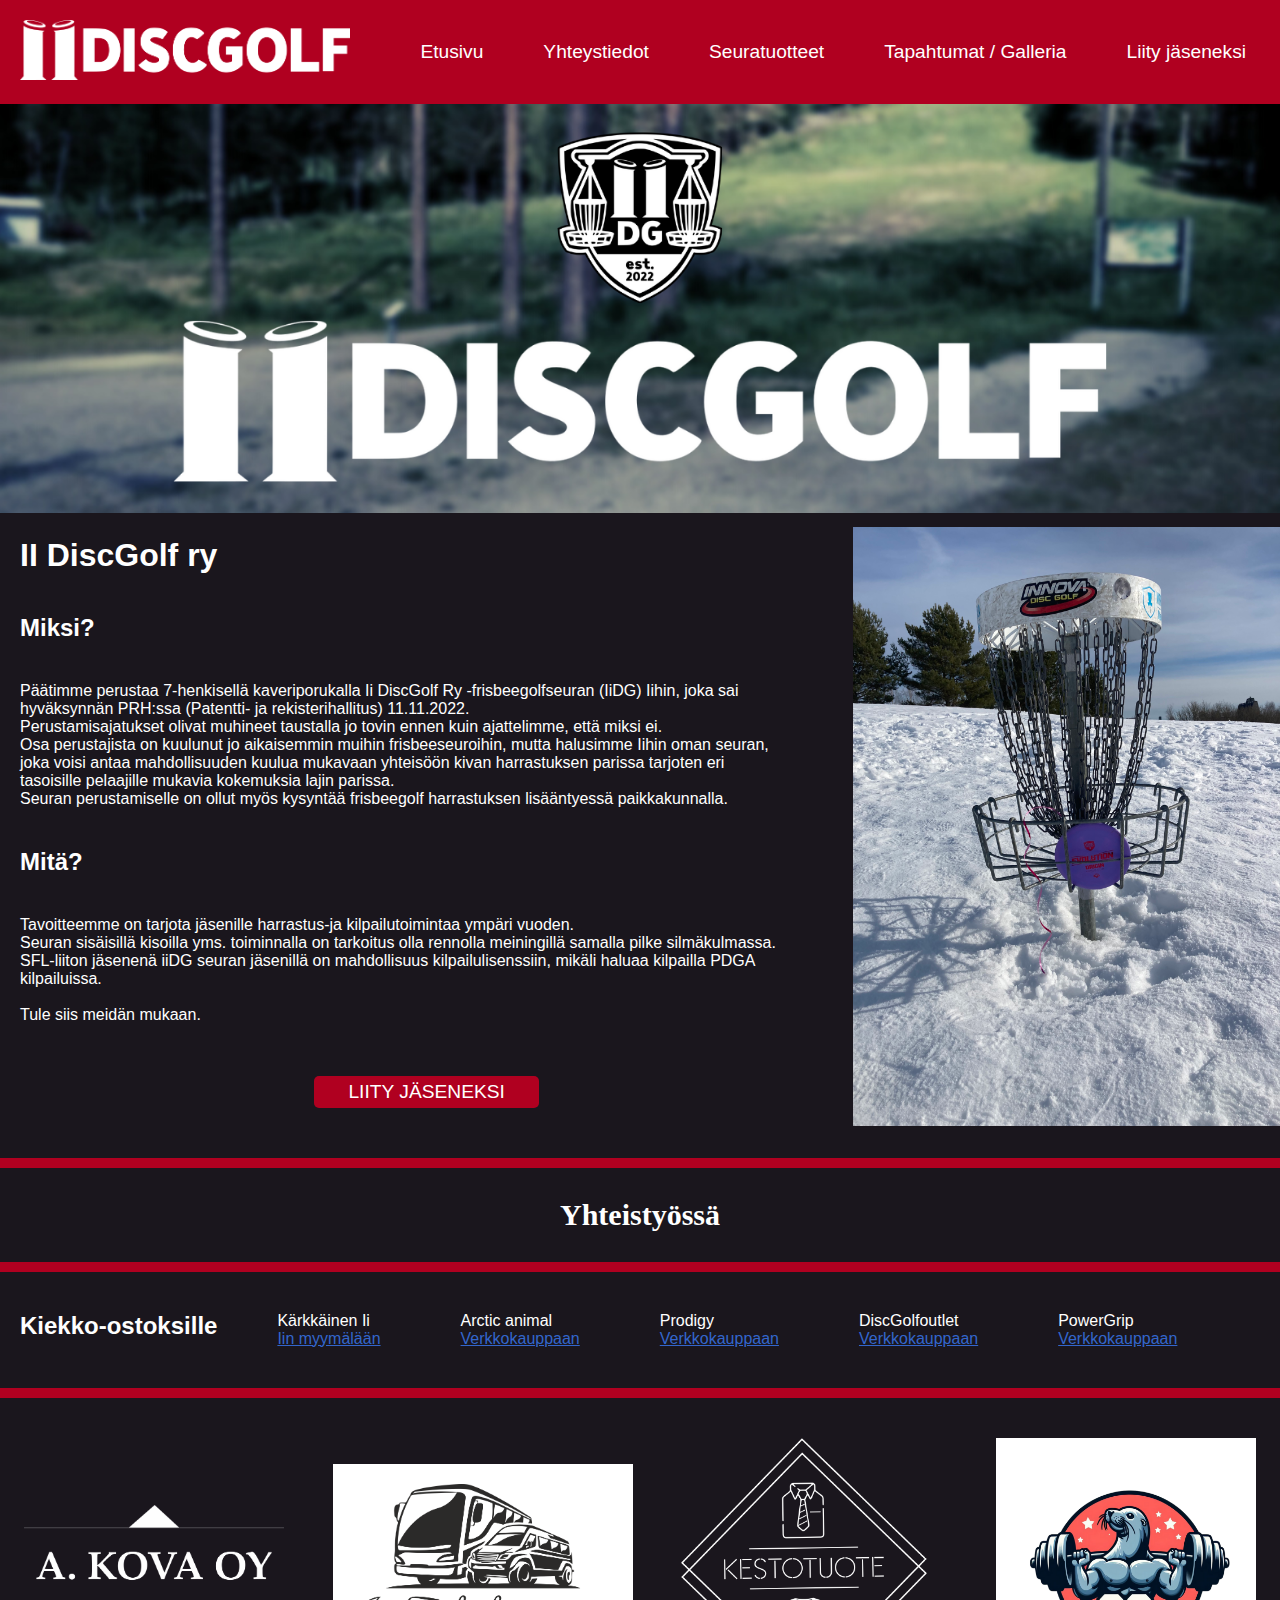
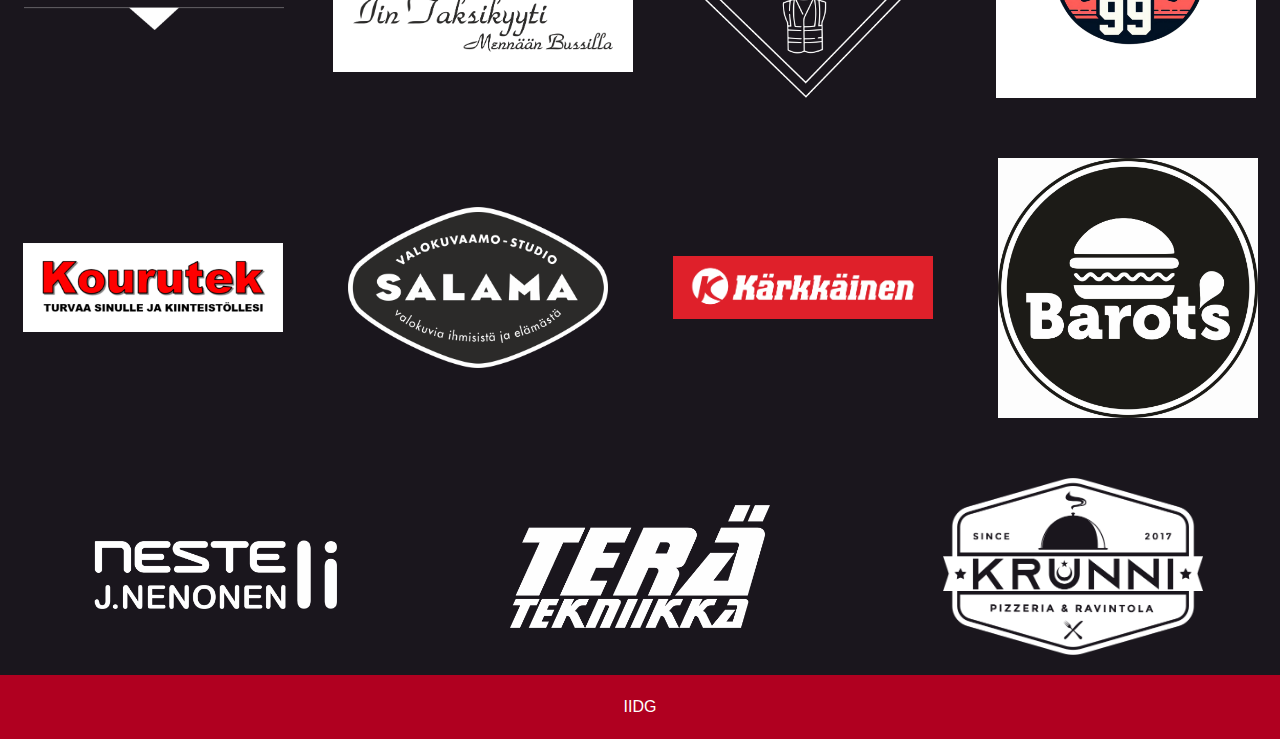
<file: index.html>
<!DOCTYPE HTML>
<html>

<head>
    <meta charset="utf-8">
    <meta http-equiv="X-UA-Compatible" content="IE=edge">
    <meta name="viewport" content="width=device-width, initial-scale=1.0">
    <link rel="stylesheet" href="styles/bodyStyles.css">
    <link rel="stylesheet" href="styles/mainPageStyles.css">
    <link rel="stylesheet" href="styles/navigationBarStyles.css">
    <link rel="stylesheet" href="styles/footerStyles.css">
    <title>IiDiscGolf</title>
    <link rel="icon" type="imgs/logos/II_DG_vaakuna_nega_taustalla.png" href="imgs/logos/II_DG_vaakuna_nega_taustalla.png" />
</head>

<body>
    <nav class="navigationbar">
        <!-- Logo -->
        <div class="logo">
          <img class = "logo_img" src="imgs/logos/II_discgolf_vaaka_white_taustaton.png" alt="logo" width="300" height="60">
        </div>

        <ul class="nav-links">
            <input type="checkbox" id="checkbox_toggle">
            <label for="checkbox_toggle" class="hamburger">&#9776;</label>
            <!-- Navigation menus -->
            <div class="&rdquo; navigation &rdquo;">
                <div>
                    <li><a href="index.html">Etusivu</a></li>
                </div>
                <div>
                    <li><a href="yhteystiedot.html">Yhteystiedot</a></li>
                </div>
                <div>
                    <li><a href="seuratuotteet.html">Seuratuotteet</a></li>
                </div>
                <div>
                    <li><a href="tapahtumat.html">Tapahtumat / Galleria</a></li>
                </div>
                <div>
                    <li><a href="liityJaseneksi.html">Liity jäseneksi</a></li>
                </div>
            </div>
        </ul>
    </nav>
    <div class="leftsidebar" style="background-image: url('imgs/chains.jpeg')">
    </div>
    <div class="rightsidebar" style="background-image: url('imgs/chains.jpeg')">
    </div>
    <div class = "banner">
       <img class="banner_img" src="imgs/logos/II_DG_facebook_kansikuva_1_rajattu.png">
    </div>
    
    <div class="main_page">
        
       <div class="main_text">
        <h1>II DiscGolf ry<br></h1>

        <h2>Miksi?</h2>

        <p>Päätimme perustaa 7-henkisellä kaveriporukalla Ii DiscGolf Ry -frisbeegolfseuran (IiDG) Iihin, joka sai hyväksynnän PRH:ssa (Patentti- ja rekisterihallitus)
            11.11.2022.<br>
            Perustamisajatukset olivat muhineet taustalla jo tovin ennen kuin ajattelimme, että miksi ei.<br>
            Osa perustajista on kuulunut jo aikaisemmin muihin frisbeeseuroihin, mutta halusimme Iihin oman seuran,<br>
            joka voisi antaa mahdollisuuden kuulua mukavaan yhteisöön kivan harrastuksen parissa tarjoten eri<br>
            tasoisille pelaajille mukavia kokemuksia lajin parissa.<br>
            Seuran perustamiselle on ollut myös kysyntää frisbeegolf harrastuksen lisääntyessä paikkakunnalla.
        </p>
        <h2>
            Mitä?
        </h2>
        <p>
            Tavoitteemme on tarjota jäsenille harrastus-ja kilpailutoimintaa ympäri vuoden.<br>
            Seuran sisäisillä kisoilla yms. toiminnalla on tarkoitus olla rennolla meiningillä samalla pilke
            silmäkulmassa.<br>
            SFL-liiton jäsenenä iiDG seuran jäsenillä on mahdollisuus kilpailulisenssiin, mikäli haluaa kilpailla PDGA kilpailuissa.<br><br>
            Tule siis meidän mukaan.
        </p>
        <div class ="join_button_div">
            <li><a href="liityJaseneksi.html">LIITY JÄSENEKSI</a></li>
        </div>
    </div>
    
        <div class="mainpageimg">
            <img class="mainpage_img" src="imgs/KoriTalvi.jpg">
        </div> 
       
    </div>
    <div class = "partners">
        <h4>
          Yhteistyössä
        </h4>
    </div>
    <div class = "partner_links">
        <h2>Kiekko-ostoksille</h2>
        <p> Kärkkäinen Ii <a href="https://lehti.karkkainen.com/tavaratalot/#:~:text=N%C3%A4yt%C3%A4%20muut%20yritykset-,Ii,-Nelostien%20varteen%20Iihin" target="_blank"> <br> Iin myymälään </a></p>
        <p> Arctic animal <a href="https://www.arcticanimal.fi/" target="_blank"> <br> Verkkokauppaan </a></p>
        <p> Prodigy <a href="https://prodigystore.eu/fi" target="_blank"> <br> Verkkokauppaan </a></p>
        <p> DiscGolfoutlet <a href="https://discgolfoutlet.fi/" target="_blank">  <br> Verkkokauppaan </a> </p>
        <p> PowerGrip <a href="https://powergrip.fi/" target="_blank"> <br> Verkkokauppaan </a></p>
    </div>
    <div class = "partner_photos">
        <img class = "partner_photo" src = "imgs/partners/kova_logo.png" alt="">
        <img class = "partner_photo" src = "imgs/partners/iin_taksikyyti_logo.png" alt="" style="background-color: #fff;">
        <img class = "partner_photo" src = "imgs/partners/kestotuote logo uusi.png" alt="">
        <img class = "partner_photo" src = "imgs/partners/sali99.png" alt="">
        <img class = "partner_photo" src = "imgs/partners/kourutek_logo.png" alt="">
        <img class = "partner_photo" src = "imgs/partners/salama_logo.png" alt="">
        <img class = "partner_photo" src = "imgs/partners/karkkainenlogo.png" alt="">
        <img class = "partner_photo" src = "imgs/partners/barots.jpg" alt="">
        <img class = "partner_photo" src = "imgs/partners/nenonen.png" alt="">
        <img class = "partner_photo" src = "imgs/partners/teratekniikka.png" alt="">
        <img class = "partner_photo" src = "imgs/partners/krunni logo.png" alt="">
    </div>
       
    <footer>
        <p>
            IIDG
        </p>
    </footer>
</body>

</html>
</file>
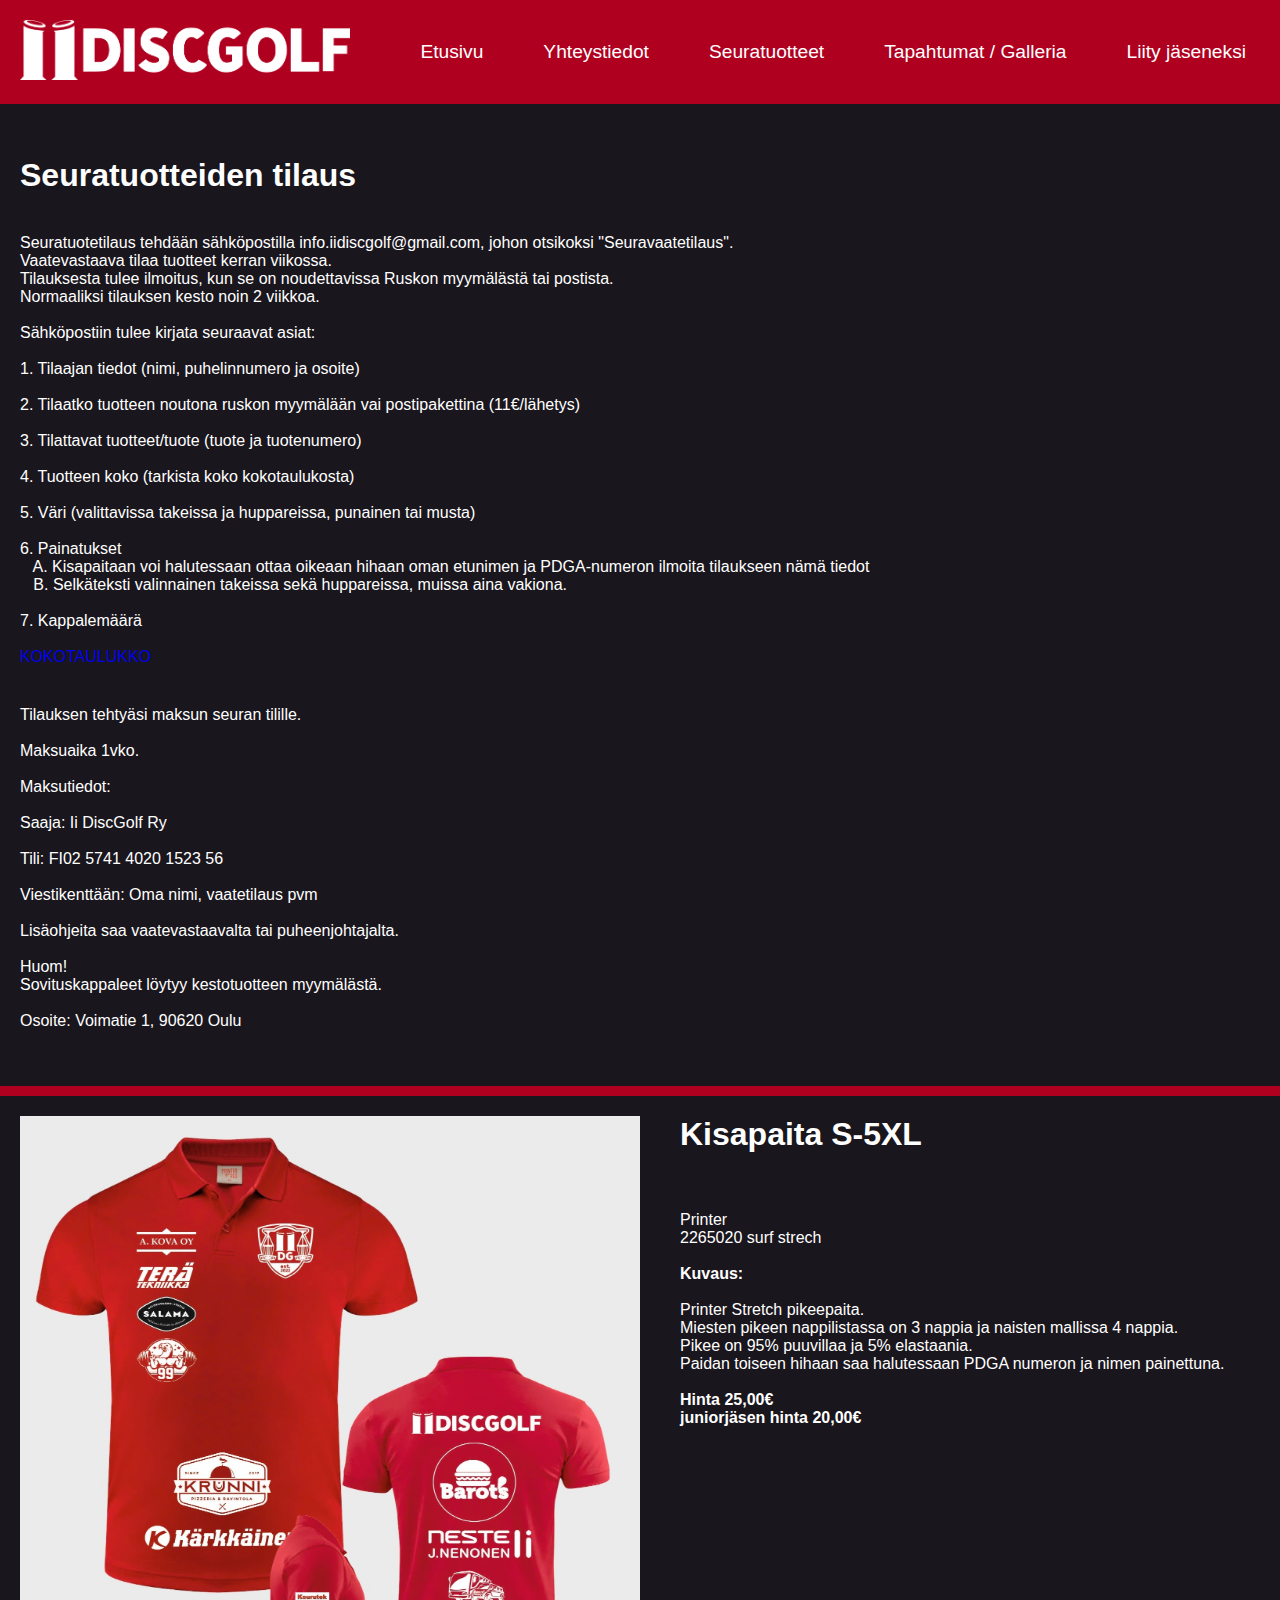
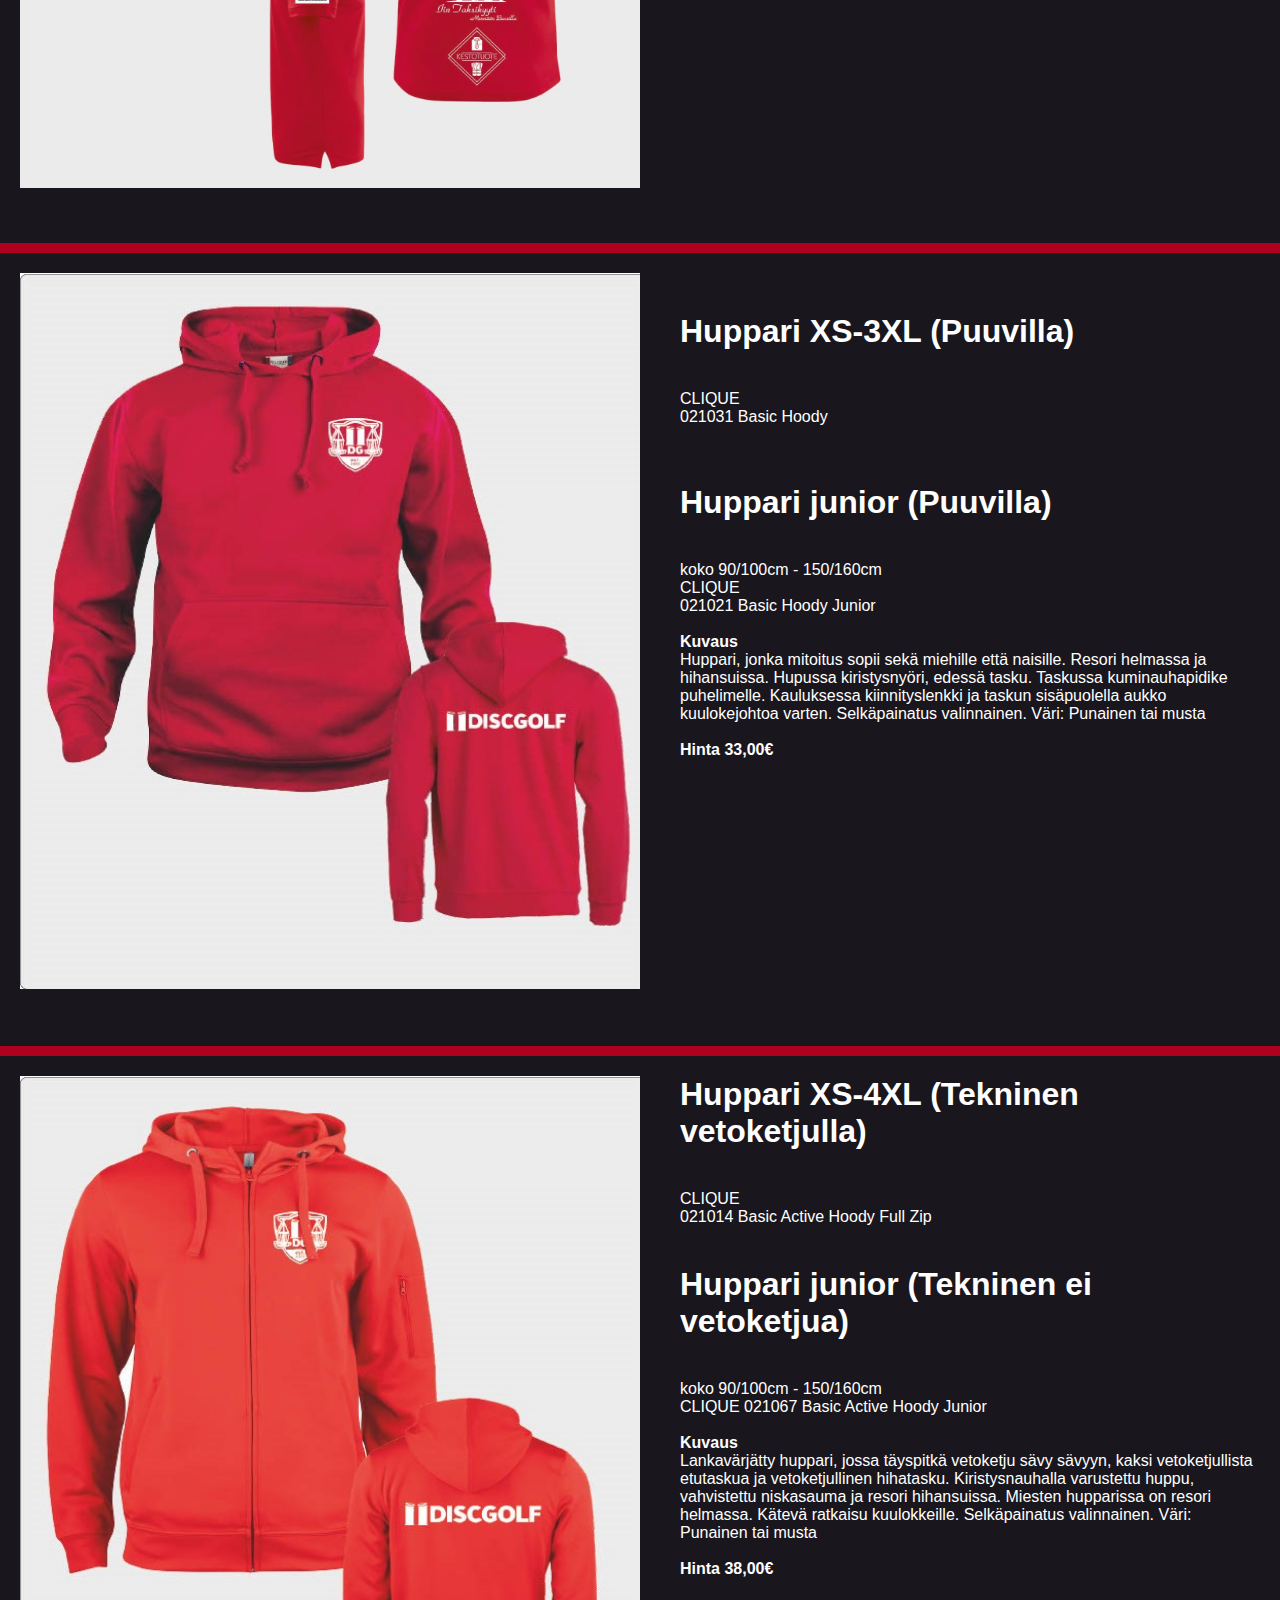
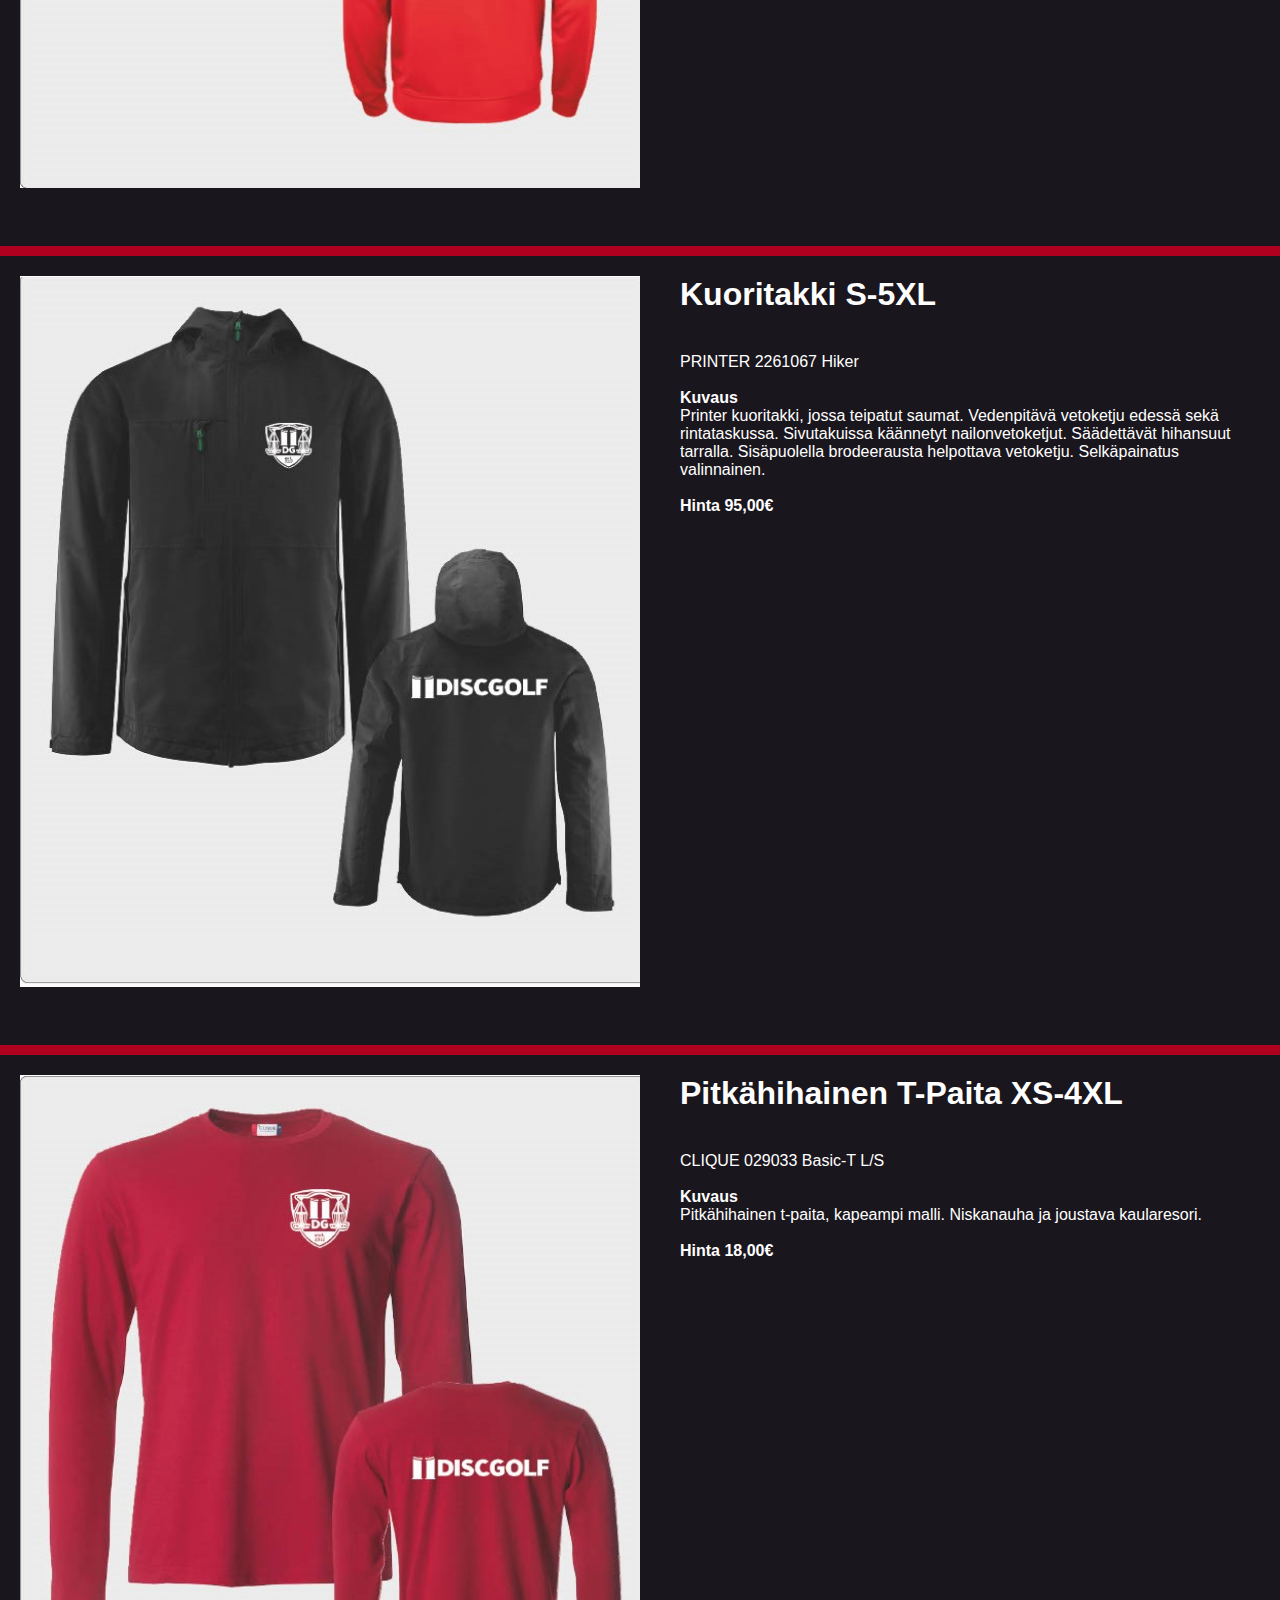
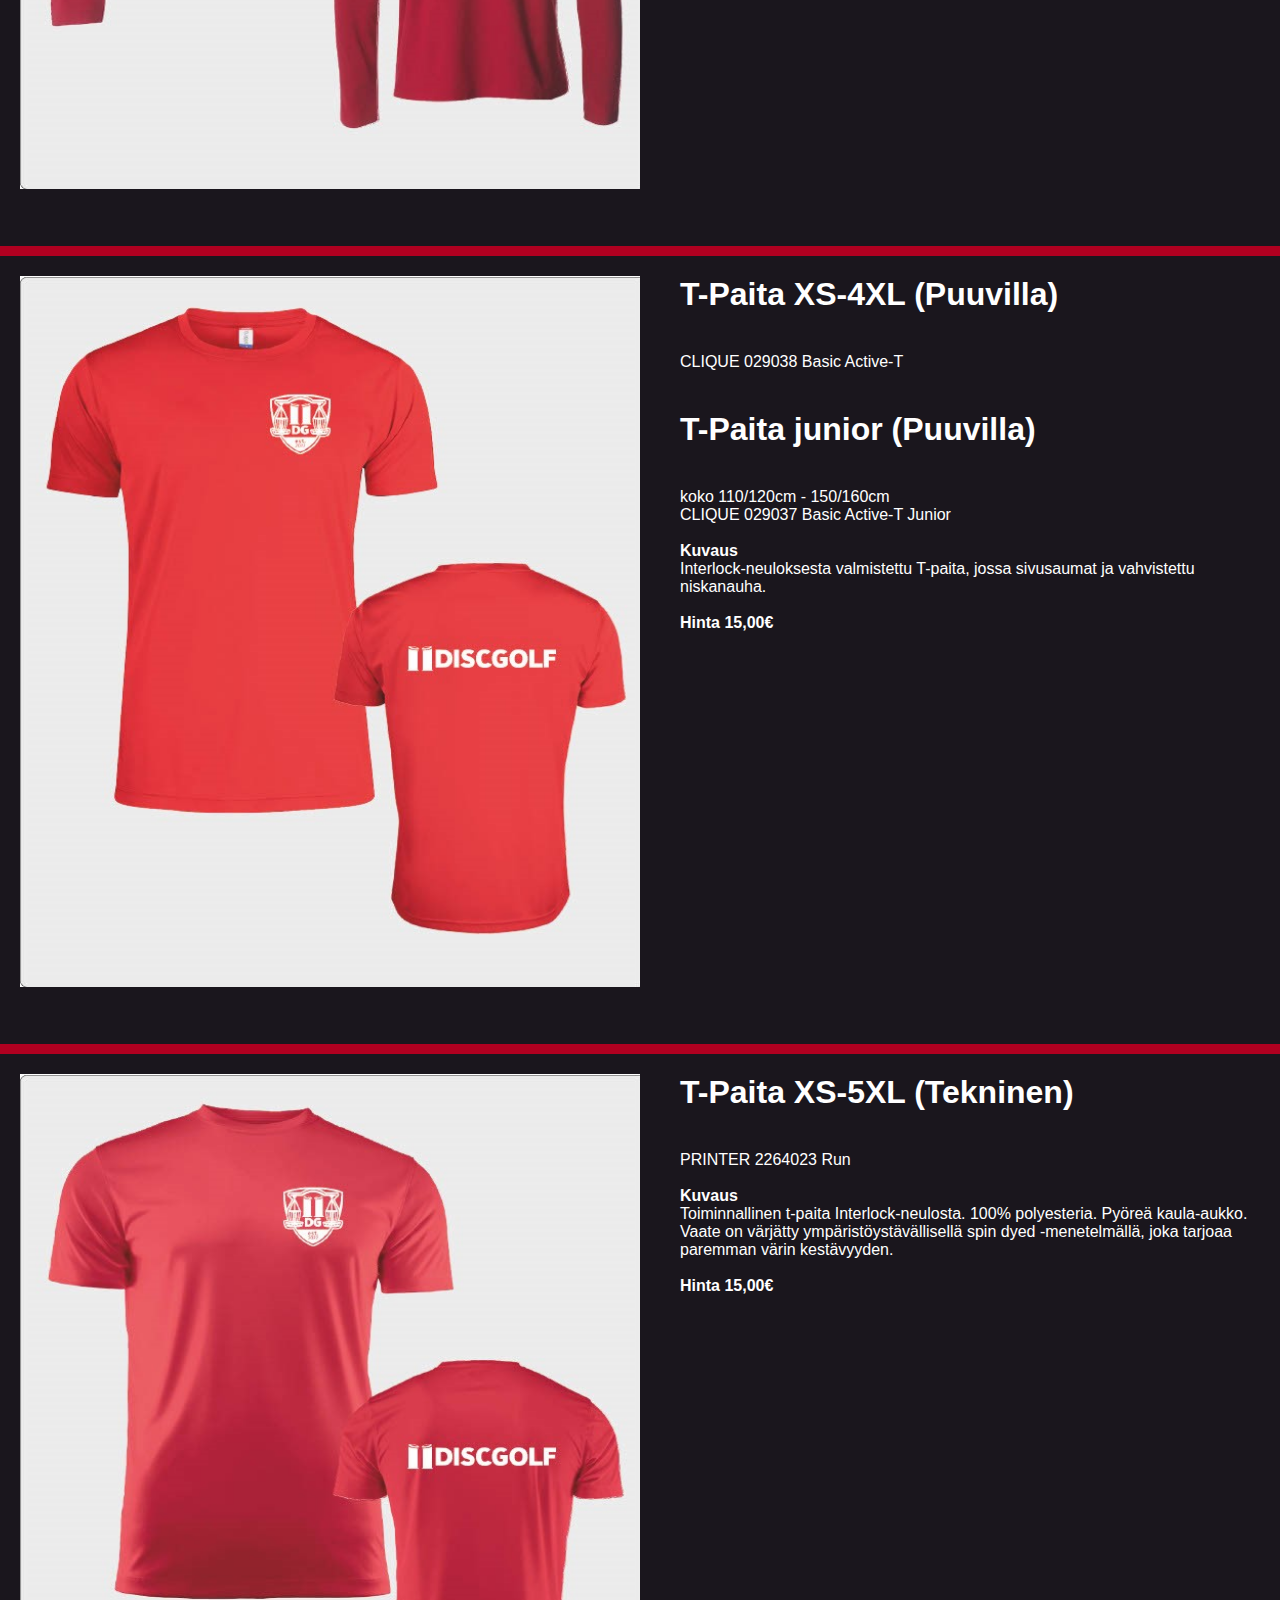
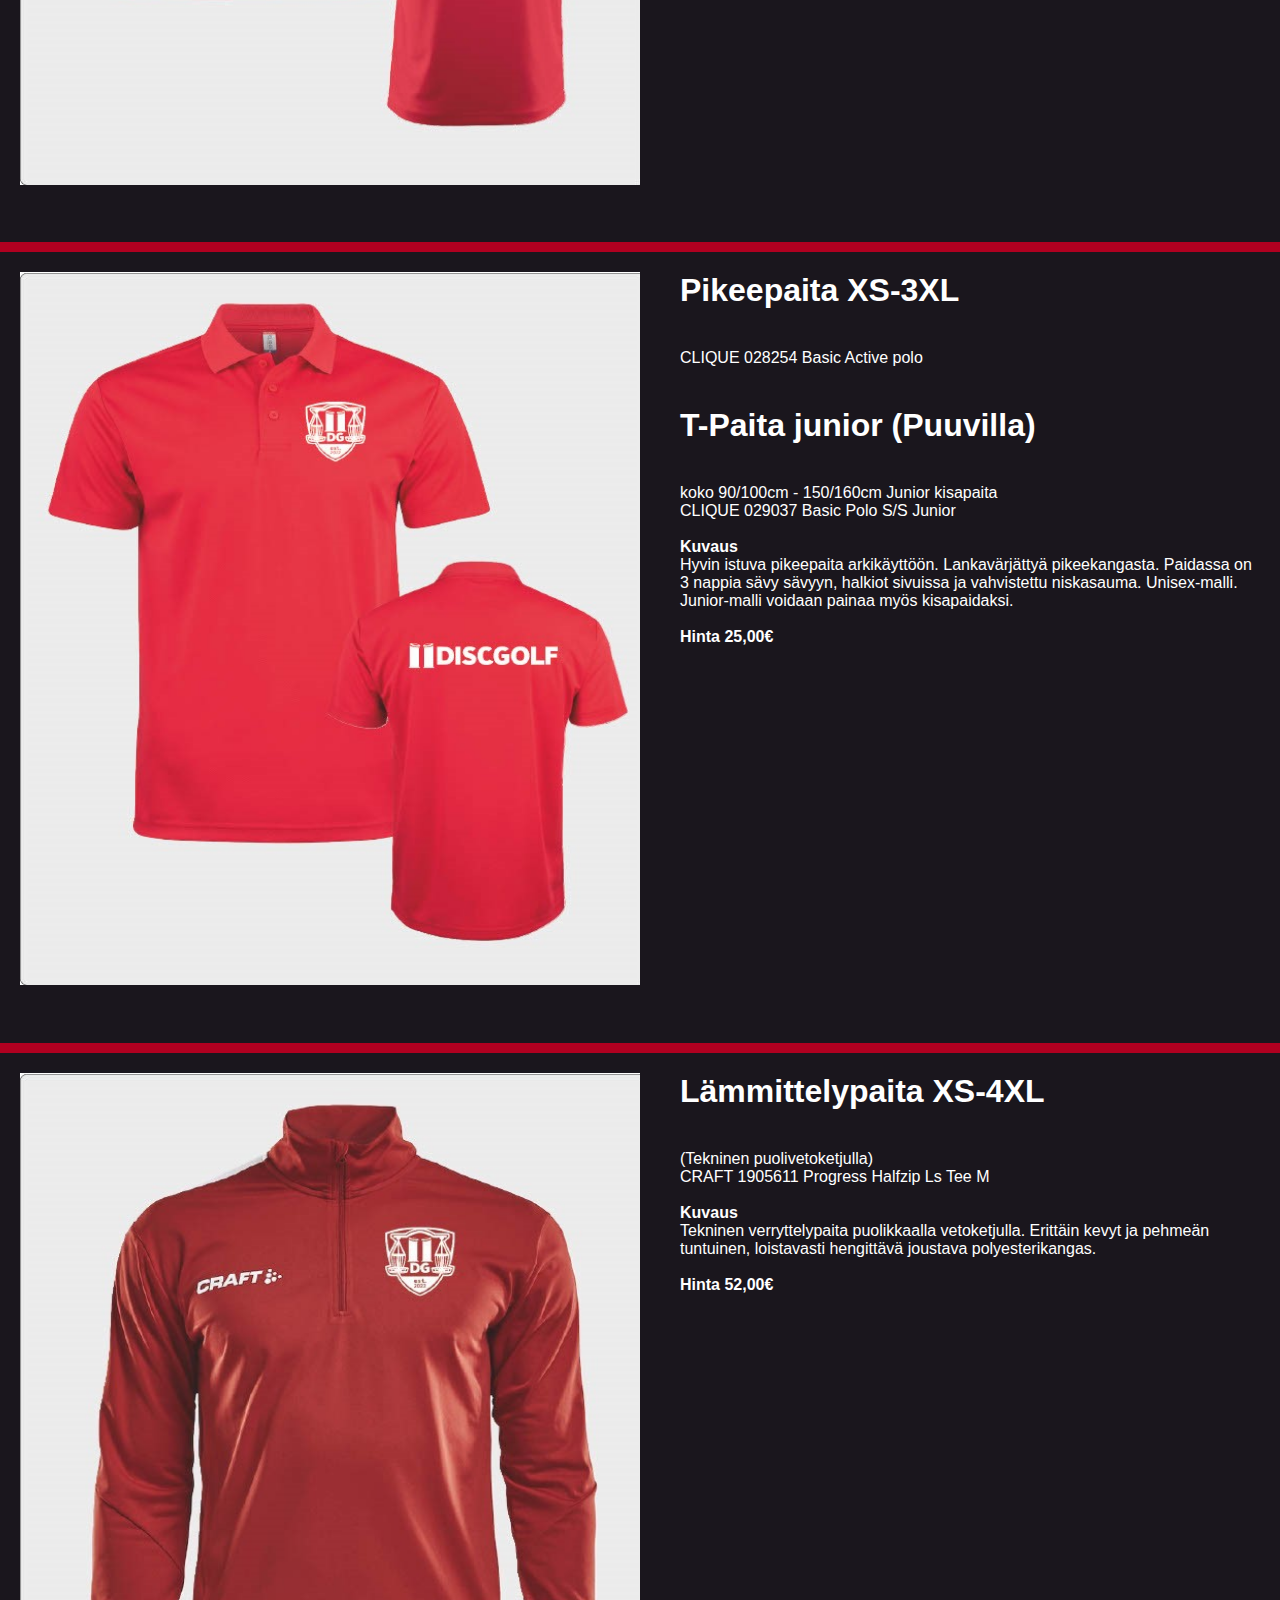
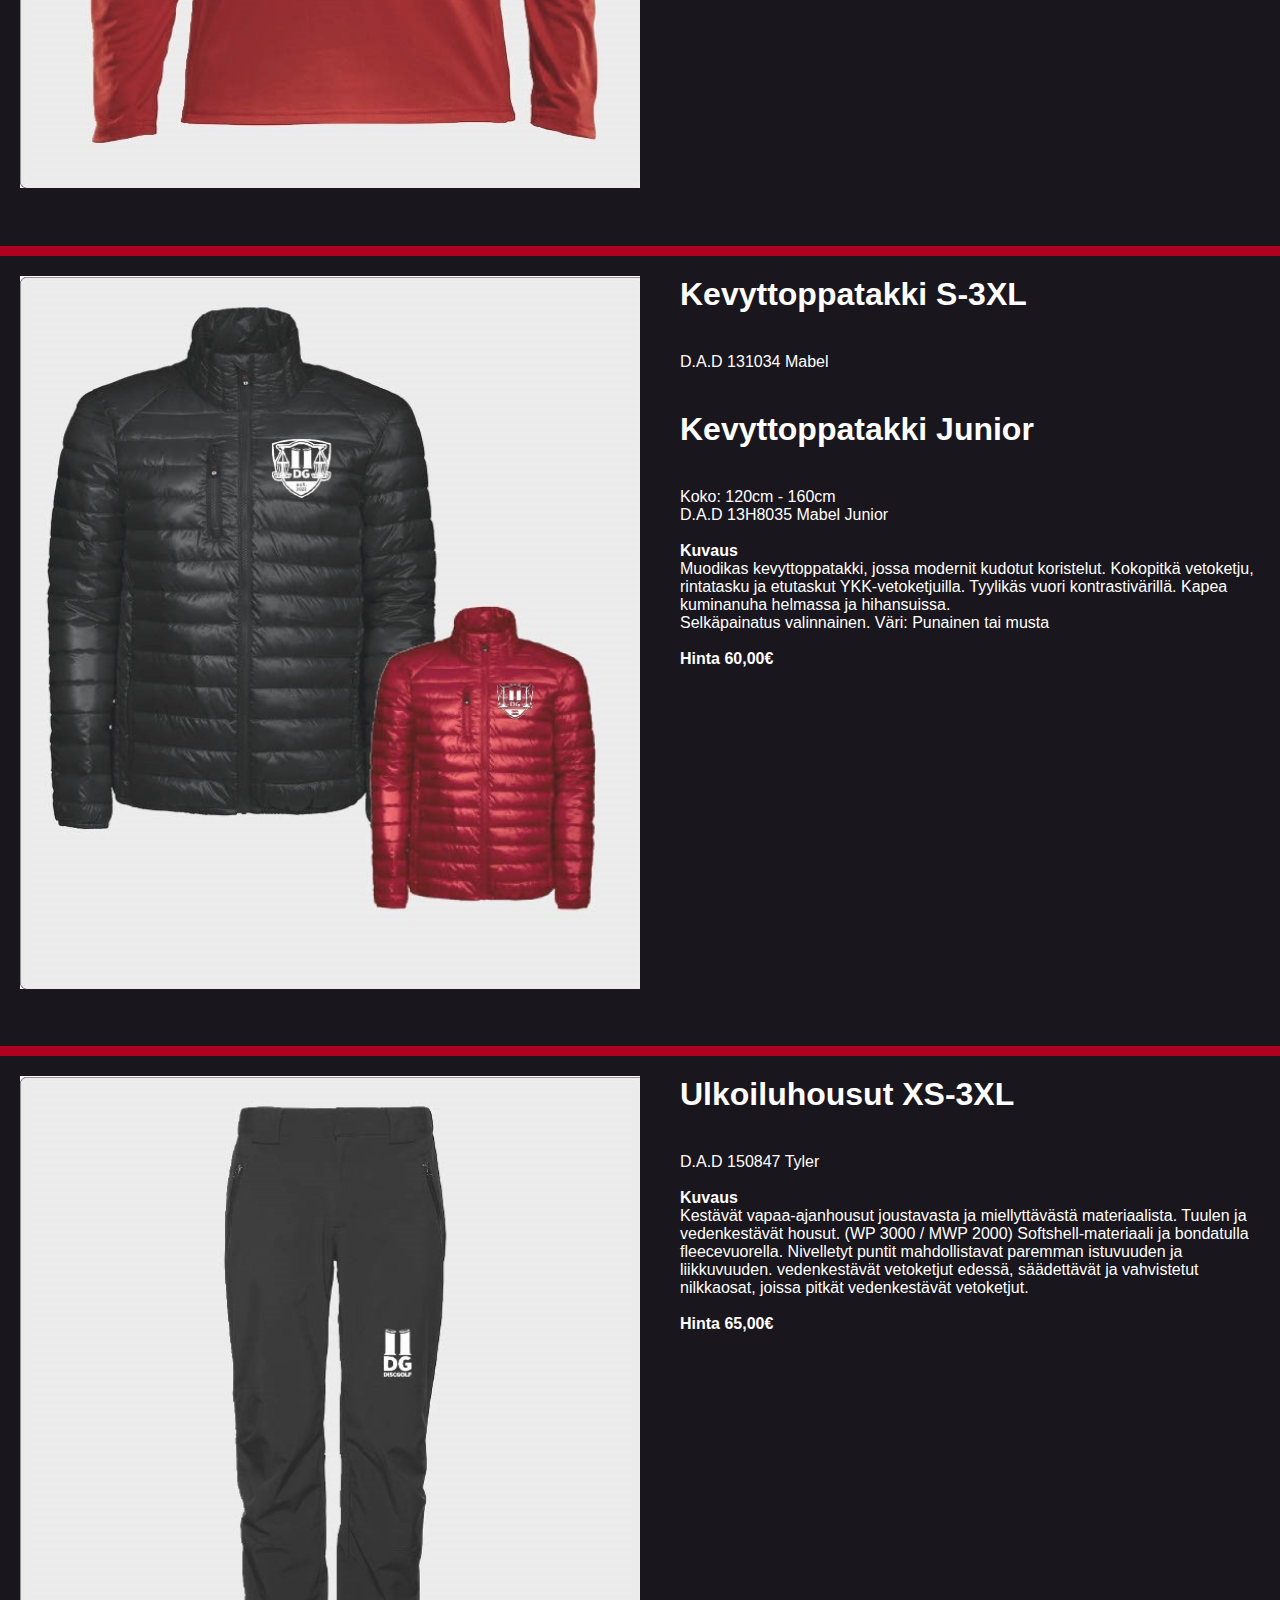
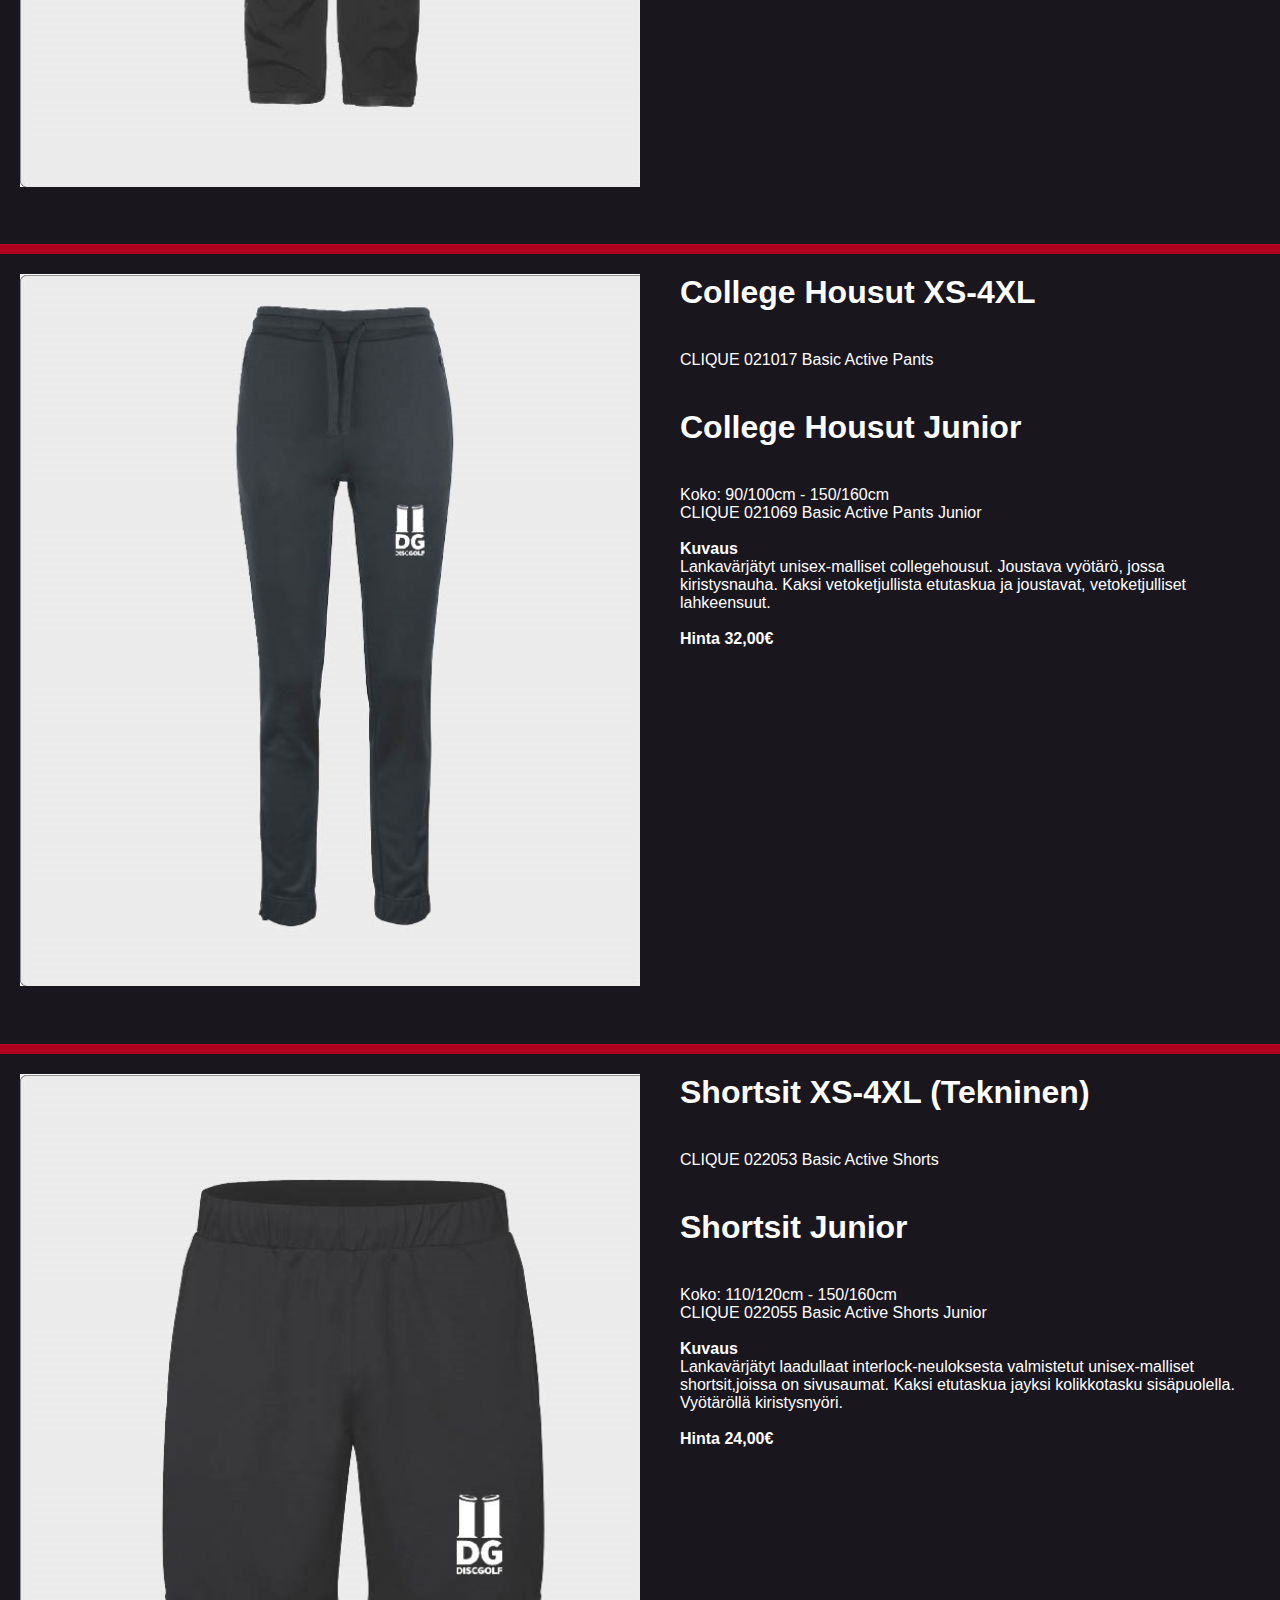
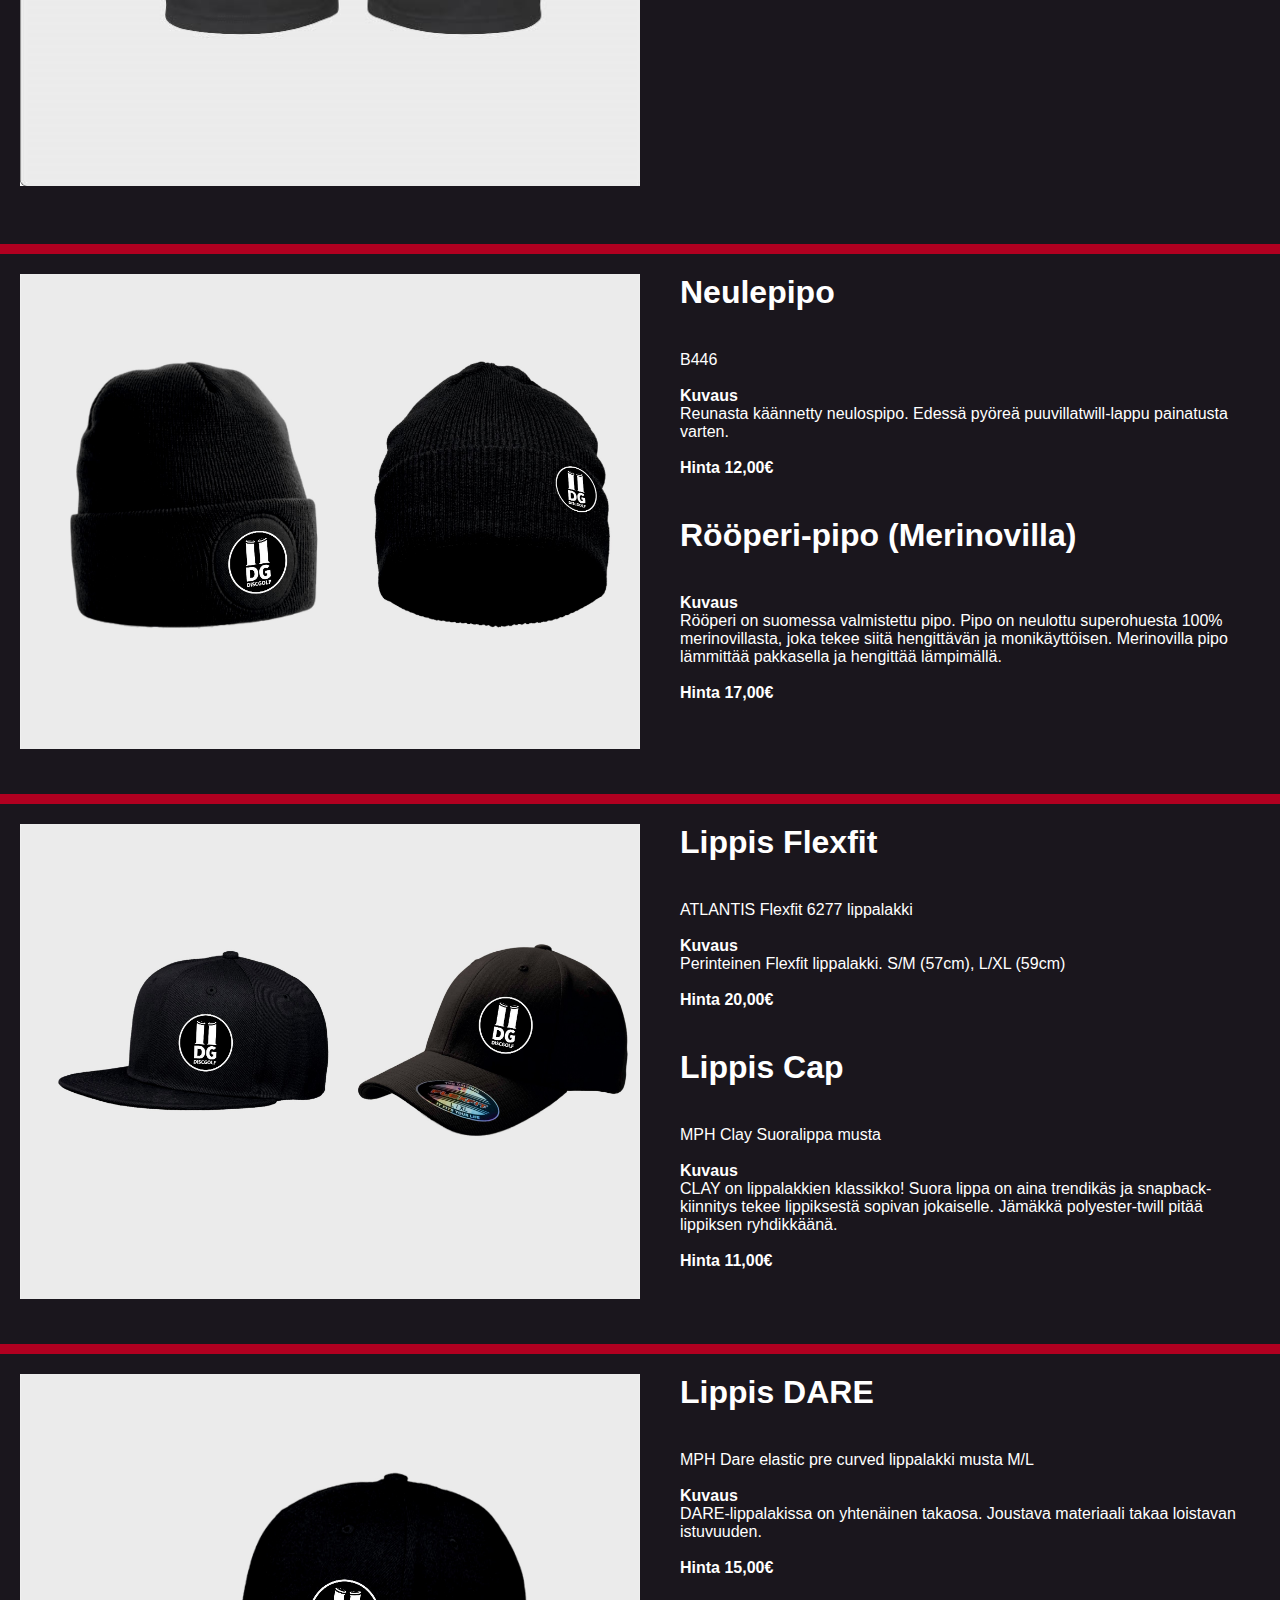
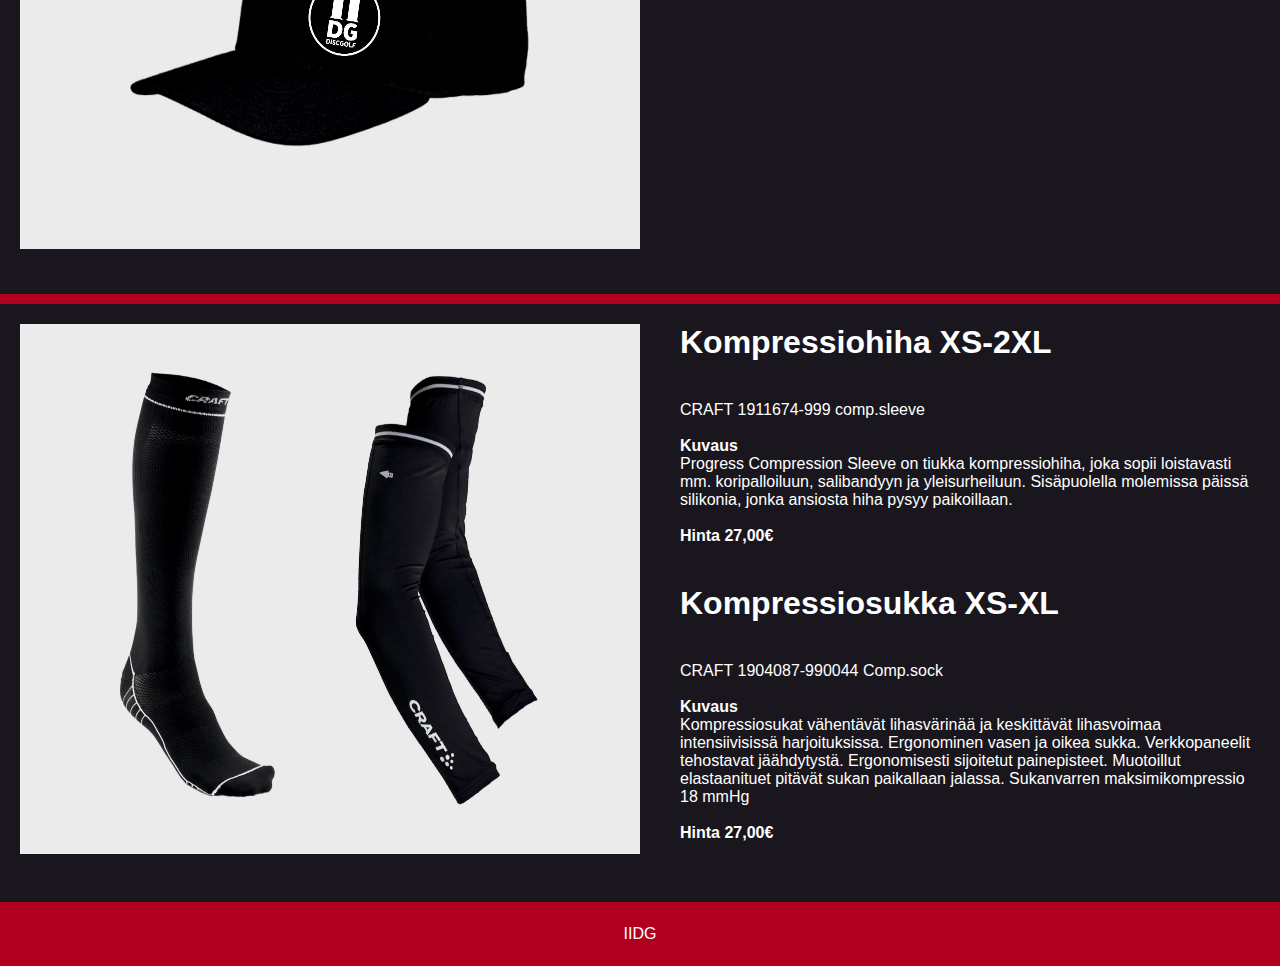
<file: seuratuotteet.html>
<!DOCTYPE HTML>
<html>

<head>
    <meta charset="utf-8">
    <meta http-equiv="X-UA-Compatible" content="IE=edge">
    <meta name="viewport" content="width=device-width, initial-scale=1.0">
    <link rel="stylesheet" href="styles/bodyStyles.css">
    <link rel="stylesheet" href="styles/mainPageStyles.css">
    <link rel="stylesheet" href="styles/navigationBarStyles.css">
    <link rel="stylesheet" href="styles/footerStyles.css">
    <link rel="stylesheet" href="styles/productPageStyles.css">
    <title>IiDiscGolf</title>
    <link rel="icon" type="imgs/logos/II_DG_vaakuna_nega_taustalla.png"
        href="imgs/logos/II_DG_vaakuna_nega_taustalla.png" />
</head>

<body>
    <nav class="navigationbar">
        <!-- Logo -->
        <div class="logo">
            <img class="logo_img" src="imgs/logos/II_discgolf_vaaka_white_taustaton.png" alt="logo" width="300"
                height="60">
        </div>

        <ul class="nav-links">
            <input type="checkbox" id="checkbox_toggle">
            <label for="checkbox_toggle" class="hamburger">&#9776;</label>
            <!-- Navigation menus -->
            <div class="&rdquo; navigation &rdquo;">
                <div>
                    <li><a href="index.html">Etusivu</a></li>
                </div>
                <div>
                    <li><a href="yhteystiedot.html">Yhteystiedot</a></li>
                </div>
                <div>
                    <li><a href="seuratuotteet.html">Seuratuotteet</a></li>
                </div>
                <div>
                    <li><a href="tapahtumat.html">Tapahtumat / Galleria</a></li>
                </div>
                <div>
                    <li><a href="liityJaseneksi.html">Liity jäseneksi</a></li>
                </div>
            </div>
        </ul>
    </nav>
    <div class="leftsidebar" style="background-image: url('imgs/chains.jpeg')">
    </div>
    <div class="rightsidebar" style="background-image: url('imgs/chains.jpeg')">
    </div>

    <div class="orderInfo">
        <h1><br>Seuratuotteiden tilaus<br></h1>
        <p>
            Seuratuotetilaus tehdään sähköpostilla info.iidiscgolf@gmail.com, johon otsikoksi "Seuravaatetilaus".<br>
            Vaatevastaava tilaa tuotteet kerran viikossa.<br>
            Tilauksesta tulee ilmoitus, kun se on noudettavissa Ruskon myymälästä tai postista.<br>
            Normaaliksi tilauksen kesto noin 2 viikkoa.<br><br>

            Sähköpostiin tulee kirjata seuraavat asiat:<br><br>
            1. Tilaajan tiedot (nimi, puhelinnumero ja osoite)<br><br>
            2. Tilaatko tuotteen noutona ruskon myymälään vai postipakettina (11€/lähetys)<br><br>
            3. Tilattavat tuotteet/tuote (tuote ja tuotenumero)<br><br>
            4. Tuotteen koko (tarkista koko kokotaulukosta)<br><br>
            5. Väri (valittavissa takeissa ja huppareissa, punainen tai musta)<br><br>
            6. Painatukset<br>
            &nbsp;&nbsp; A. Kisapaitaan voi halutessaan ottaa oikeaan hihaan oman etunimen ja PDGA-numeron ilmoita
            tilaukseen nämä tiedot<br>
            &nbsp;&nbsp; B. Selkäteksti valinnainen takeissa sekä huppareissa, muissa aina vakiona.<br><br>
            7. Kappalemäärä<br><br>

            <a href="kokotaulukko 2024.xlsx" target="_blank">KOKOTAULUKKO</a>
        </p>
        <p>
            Tilauksen tehtyäsi maksun seuran tilille.<br><br>
            Maksuaika 1vko.<br><br>
            Maksutiedot:<br><br>
            Saaja: Ii DiscGolf Ry<br><br>
            Tili: FI02 5741 4020 1523 56<br><br>
            Viestikenttään: Oma nimi, vaatetilaus pvm<br><br>
            Lisäohjeita saa vaatevastaavalta tai puheenjohtajalta.<br><br>
            Huom!<br>
            Sovituskappaleet löytyy kestotuotteen myymälästä.<br><br>
            Osoite: Voimatie 1, 90620 Oulu<br><br><br>
        </p>
    </div>
    <div class="products">
        <div class="product_photo_cont">
            <img class="product_photo" src="imgs/products/kisapaita.jpg" alt="">
        </div>
        <div class="productInfo">

            <h1>Kisapaita S-5XL</h1> <br>

            <p> Printer <br>
                2265020 surf strech <br><br>
                <b>Kuvaus:</b> <br><br>

                Printer Stretch pikeepaita.<br>
                Miesten pikeen nappilistassa on 3 nappia ja naisten mallissa 4 nappia.<br>
                Pikee on 95% puuvillaa ja 5% elastaania. <br>
                Paidan toiseen hihaan saa halutessaan PDGA numeron ja nimen painettuna. <br><br>

                <b>Hinta 25,00€</b> <br>
                <b>juniorjäsen hinta 20,00€</b> <br>
                <br>
            </p>

        </div>
        <div class="product_photo_cont">
            <img class="product_photo" src="imgs/products/tuotteet_vaaka1024_puuvillaHuppari.jpg" alt="">
        </div>
        <div class="productInfo">
            <p>
            <h1>Huppari XS-3XL (Puuvilla)</h1>
            <p>
                CLIQUE<br>
                021031 Basic Hoody<br><br></p>

            <h1>Huppari junior (Puuvilla)</h1>

            <p>koko 90/100cm - 150/160cm<br>
                CLIQUE<br>
                021021 Basic Hoody Junior<br><br>
                <b>Kuvaus</b><br>
                Huppari, jonka mitoitus sopii sekä miehille että naisille.
                Resori helmassa ja hihansuissa. Hupussa kiristysnyöri, edessä tasku.
                Taskussa kuminauhapidike puhelimelle.
                Kauluksessa kiinnityslenkki ja taskun sisäpuolella aukko kuulokejohtoa varten.
                Selkäpainatus valinnainen.
                Väri: Punainen tai musta<br><br>
                <b>Hinta 33,00€</b>
            </p>

            </p>
        </div>
        <div class="product_photo_cont">
            <img class="product_photo" src="imgs/products/tuotteet_vaaka1024_tekninenHuppari.jpg" alt="">
        </div>
        <div class="productInfo">

            <h1>Huppari XS-4XL (Tekninen vetoketjulla)</h1>
            <p>
                CLIQUE<br>
                021014 Basic Active Hoody Full Zip<br></p>
            <h1>Huppari junior (Tekninen ei vetoketjua)</h1>

            <p>koko 90/100cm - 150/160cm<br>
                CLIQUE
                021067 Basic Active Hoody Junior<br><br>
                <b>Kuvaus</b><br>
                Lankavärjätty huppari, jossa täyspitkä vetoketju sävy sävyyn, kaksi vetoketjullista etutaskua ja
                vetoketjullinen hihatasku. Kiristysnauhalla varustettu huppu, vahvistettu niskasauma ja resori
                hihansuissa. Miesten hupparissa on resori helmassa. Kätevä ratkaisu kuulokkeille.
                Selkäpainatus valinnainen. Väri: Punainen tai musta<br><br>
                <b>Hinta 38,00€</b><br><br>
            </p>
        </div>
         <!-- Navigation menus
        <div class="product_photo_cont">
            <img class="product_photo" src="imgs/products/tuotteet_vaaka1024_softshellTakki.jpg" alt="">
        </div>
        <div class="productInfo">

            <h1>Softshell Takki XS-4XL</h1>
            <p>CLIQUE
                020910 Basic Softshell Jasket <br>
            <h1>Softshell Takki junior </h1>
            <p>koko 110cm - 150cm <br>
                CLIQUE
                0401910 Basic Softshell Jacket Jr <br> <br>
                <b>Kuvaus</b> <br>
                Suosittu joustava softshell -takki
                jossa runsaasti taskuja.
                Joustavat resorit vyötäröllä ja hihoissa.
                Selkäpainatus valinnainen. Väri: Punainen tai musta<br><br>
                <b>Hinta 55,00€</b>
            </p>
        </div>-->
        <div class="product_photo_cont">
            <img class="product_photo" src="imgs/products/tuotteet_vaaka1024_kuoriTakki.jpg" alt="">
        </div>
        <div class="productInfo">

            <h1>Kuoritakki S-5XL</h1>
            <p>PRINTER 2261067 Hiker <br><br>
                <b>Kuvaus</b> <br>
                Printer kuoritakki, jossa teipatut saumat. Vedenpitävä vetoketju edessä sekä rintataskussa.
                Sivutakuissa käännetyt nailonvetoketjut. Säädettävät hihansuut tarralla.
                Sisäpuolella brodeerausta helpottava
                vetoketju.
                Selkäpainatus valinnainen. <br><br>

                <b>Hinta 95,00€</b>

            </p>
        </div>
        <div class="product_photo_cont">
            <img class="product_photo" src="imgs/products/tuotteet_vaaka1024_pitkähihainenTpaita.jpg" alt="">
        </div>
        <div class="productInfo">

            <h1>Pitkähihainen T-Paita XS-4XL </h1>
            <p>
                CLIQUE
                029033 Basic-T L/S <br><br>
                <b>Kuvaus</b><br>
                Pitkähihainen t-paita, kapeampi malli. Niskanauha ja joustava kaularesori. <br><br>
                <b>Hinta 18,00€</b><br><br>
            </p>
        </div>
        <div class="product_photo_cont">
            <img class="product_photo" src="imgs/products/tuotteet_vaaka1024_Tpaita.jpg" alt="">
        </div>
        <div class="productInfo">

            <h1>T-Paita XS-4XL (Puuvilla) </h1>
            <p>
                CLIQUE
                029038 Basic Active-T <br></p>
            <h1>T-Paita junior (Puuvilla) </h1>
            <p>
                koko 110/120cm - 150/160cm <br>
                CLIQUE
                029037 Basic Active-T Junior<br><br>
                <b>Kuvaus</b><br>
                Interlock-neuloksesta valmistettu T-paita, jossa sivusaumat ja vahvistettu niskanauha.
                <br><br>
                <b>Hinta 15,00€</b>
            </p>
        </div>
        <div class="product_photo_cont">
            <img class="product_photo" src="imgs/products/tuotteet_vaaka1024_tekninenTpaita.jpg" alt="">
        </div>
        <div class="productInfo">

            <h1>T-Paita XS-5XL (Tekninen) </h1>
            <p>
                PRINTER 2264023 Run <br><br>
                <b>Kuvaus</b> <br>
                Toiminnallinen t-paita Interlock-neulosta. 100% polyesteria. Pyöreä kaula-aukko. Vaate on värjätty
                ympäristöystävällisellä spin dyed -menetelmällä, joka tarjoaa paremman värin kestävyyden.
                <br><br><b>Hinta 15,00€</b>
            </p>
        </div>
        <div class="product_photo_cont">
            <img class="product_photo" src="imgs/products/tuotteet_vaaka1024_pikeepaita.jpg" alt="">
        </div>
        <div class="productInfo">
            <h1>Pikeepaita XS-3XL</h1>
            <p>
                CLIQUE
                028254 Basic Active polo <br></p>
            <h1>T-Paita junior (Puuvilla)</h1>
            <p>
                koko 90/100cm - 150/160cm Junior kisapaita <br>
                CLIQUE
                029037 Basic Polo S/S Junior<br><br>
                <b>Kuvaus</b><br>
                Hyvin istuva pikeepaita arkikäyttöön. Lankavärjättyä pikeekangasta.
                Paidassa on 3 nappia sävy sävyyn, halkiot sivuissa ja vahvistettu niskasauma. Unisex-malli.
                Junior-malli voidaan painaa myös kisapaidaksi.
                <br><br><b>Hinta 25,00€</b>
            </p>
        </div>
        <div class="product_photo_cont">
            <img class="product_photo" src="imgs/products/tuotteet_vaaka1024_lämmittelyPaitas.jpg" alt="">
        </div>
        <div class="productInfo">
            <h1>Lämmittelypaita XS-4XL</h1>
            <p>
                (Tekninen puolivetoketjulla) <br>
                CRAFT
                1905611 Progress Halfzip Ls Tee M<br><br>
                <b>Kuvaus</b> <br>
                Tekninen verryttelypaita puolikkaalla vetoketjulla. Erittäin kevyt ja pehmeän tuntuinen,
                loistavasti hengittävä joustava polyesterikangas.
                <br><br><b>Hinta 52,00€</b>
            </p>
        </div>
        <div class="product_photo_cont">
            <img class="product_photo" src="imgs/products/tuotteet_vaaka1024_kevytToppaTakki.jpg" alt="">
        </div>
        <div class="productInfo">
            <h1>Kevyttoppatakki S-3XL</h1>
            <p>
                D.A.D 131034 Mabel <br></p>
            <h1>Kevyttoppatakki Junior</h1>
            <p>
                Koko: 120cm - 160cm <br>
                D.A.D 13H8035 Mabel Junior <br><br>
                <b>Kuvaus</b><br>
                Muodikas kevyttoppatakki, jossa modernit kudotut koristelut. Kokopitkä vetoketju, rintatasku ja
                etutaskut YKK-vetoketjuilla. Tyylikäs vuori kontrastivärillä.
                Kapea kuminanuha helmassa ja hihansuissa. <br>
                Selkäpainatus valinnainen. Väri: Punainen tai musta
                <br><br><b>Hinta 60,00€</b>
            </p>
        </div>
        <div class="product_photo_cont">
            <img class="product_photo" src="imgs/products/tuotteet_vaaka1024_ulkoiluHousut.jpg" alt="">
        </div>
        <div class="productInfo">
            <h1>Ulkoiluhousut XS-3XL</h1>
            <p>
                D.A.D 150847 Tyler <br><br>
                <b>Kuvaus</b> <br>
                Kestävät vapaa-ajanhousut joustavasta ja miellyttävästä materiaalista.
                Tuulen ja vedenkestävät housut.
                (WP 3000 / MWP 2000) Softshell-materiaali ja bondatulla fleecevuorella. Nivelletyt puntit mahdollistavat
                paremman istuvuuden
                ja liikkuvuuden. vedenkestävät vetoketjut edessä, säädettävät ja vahvistetut nilkkaosat, joissa
                pitkät vedenkestävät vetoketjut.
                <br><br><b>Hinta 65,00€</b>
            </p>
        </div>
        <div class="product_photo_cont">
            <img class="product_photo" src="imgs/products/tuotteet_vaaka1024_collegeHousut.jpg" alt="">
        </div>
        <div class="productInfo">
            <h1>College Housut XS-4XL </h1>
            <p>
                CLIQUE
                021017 Basic Active Pants
                <br>
            </p>
            <h1>College Housut Junior </h1>
            <p>
                Koko: 90/100cm - 150/160cm <br>
                CLIQUE
                021069 Basic Active Pants Junior<br><br>
                <b>Kuvaus</b><br>
                Lankavärjätyt unisex-malliset collegehousut. Joustava vyötärö, jossa kiristysnauha.
                Kaksi vetoketjullista etutaskua ja joustavat, vetoketjulliset lahkeensuut.
                <br><br><b>Hinta 32,00€</b>
            </p>
        </div>
        <div class="product_photo_cont">
            <img class="product_photo" src="imgs/products/tuotteet_vaaka1024_shortsit.jpg" alt="">
        </div>
        <div class="productInfo">
            <h1>Shortsit XS-4XL (Tekninen)</h1>
            <p>
                CLIQUE
                022053 Basic Active Shorts<br>
            </p>
            <h1>Shortsit Junior </h1>
            <p>
                Koko: 110/120cm - 150/160cm<br>
                CLIQUE
                022055 Basic Active Shorts Junior <br><br>
                <b>Kuvaus</b><br>
                Lankavärjätyt laadullaat interlock-neuloksesta valmistetut unisex-malliset shortsit,joissa on
                sivusaumat.
                Kaksi etutaskua jayksi kolikkotasku sisäpuolella. Vyötäröllä kiristysnyöri.
                <br><br><b>Hinta 24,00€</b>
            </p>
        </div>
        <div class="product_photo_cont">
            <img class="product_photo" src="imgs/products/pipot.jpg" alt="">
        </div>
        <div class="productInfo">
            <h1>Neulepipo</h1>
            <p>
                B446<br><br>
                <b>Kuvaus</b> <br>
                Reunasta käännetty neulospipo. Edessä pyöreä puuvillatwill-lappu painatusta varten.
                <br><br><b>Hinta 12,00€</b>
            </p>
            <h1>Rööperi-pipo (Merinovilla)</h1>
            <p>
                <b>Kuvaus</b> <br>
                Rööperi on suomessa valmistettu pipo.
                Pipo on neulottu superohuesta
                100% merinovillasta, joka tekee siitä
                hengittävän ja monikäyttöisen.
                Merinovilla pipo lämmittää pakkasella ja
                hengittää lämpimällä.
                <br><br><b>Hinta 17,00€</b>
            </p>
        </div><!--
        <div class="product_photo_cont">
            <img class="product_photo" src="imgs/products/tuotteet_vaaka1024_lippisCap.jpg" alt="">
        </div>
        <div class="productInfo">
            <h1>Lippis Cap </h1>
            <p>
                MPH
                Clay Suoralippa musta
                <br><br>
                <b>Kuvaus</b> <br>
                CLAY on lippalakkien klassikko!
                Suora lippa on aina trendikäs ja snapback-kiinnitys tekee lippiksestä sopivan jokaiselle. Jämäkkä
                polyester-twill pitää lippiksen ryhdikkäänä.
                <br><br><b>Hinta 11,00€</b>
            </p>
        </div>-->
        <div class="product_photo_cont">
            <img class="product_photo" src="imgs/products/lippiksia.jpg" alt="">
        </div>
        <div class="productInfo">
            <h1>Lippis Flexfit</h1>
            <p>
                ATLANTIS
                Flexfit 6277 lippalakki <br><br>
                <b>Kuvaus</b> <br>
                Perinteinen Flexfit lippalakki.
                S/M (57cm), L/XL (59cm)
                <br><br><b>Hinta 20,00€</b>
            </p>
            <h1>Lippis Cap </h1>
            <p>
                MPH
                Clay Suoralippa musta
                <br><br>
                <b>Kuvaus</b> <br>
                CLAY on lippalakkien klassikko!
                Suora lippa on aina trendikäs ja snapback-kiinnitys tekee lippiksestä sopivan jokaiselle. Jämäkkä
                polyester-twill pitää lippiksen ryhdikkäänä.
                <br><br><b>Hinta 11,00€</b>
            </p>
        </div>

        <div class="product_photo_cont">
            <img class="product_photo" src="imgs/products/darelippis.jpg" alt="">
        </div>
        <div class="productInfo">
            <h1>Lippis DARE </h1>
            <p>
                MPH
                Dare elastic pre curved
                lippalakki musta M/L
                <br><br>
                <b>Kuvaus</b> <br>
                DARE-lippalakissa on yhtenäinen
                takaosa. Joustava materiaali takaa
                loistavan istuvuuden.
                <br><br><b>Hinta 15,00€</b>
            </p>
        </div>
        
        <div class="product_photo_cont">
            <img class="product_photo" src="imgs/products/kompressiot.jpg" alt="">
        </div>
        <div class="productInfo">
            <h1>Kompressiohiha XS-2XL</h1>
            <p>
                CRAFT
                1911674-999 comp.sleeve<br><br>
                <b>Kuvaus</b> <br>
                Progress Compression Sleeve on tiukka kompressiohiha, joka sopii loistavasti
                mm. koripalloiluun, salibandyyn ja yleisurheiluun. Sisäpuolella molemissa päissä silikonia,
                jonka ansiosta hiha pysyy paikoillaan.
                <br><br><b>Hinta 27,00€</b>

                <h1>Kompressiosukka XS-XL</h1>
                <p>
                    CRAFT
                    1904087-990044 Comp.sock<br><br>
                    <b>Kuvaus</b> <br>
                    Kompressiosukat vähentävät lihasvärinää
                    ja keskittävät lihasvoimaa intensiivisissä
                    harjoituksissa.
                    Ergonominen vasen ja oikea sukka.
                    Verkkopaneelit tehostavat jäähdytystä.
                    Ergonomisesti sijoitetut painepisteet.
                    Muotoillut elastaanituet pitävät sukan
                    paikallaan jalassa.
                    Sukanvarren maksimikompressio 18 mmHg
                    <br><br><b>Hinta 27,00€</b>
                </p>
            </p>
        </div>
        <!--
        <div class="product_photo_cont">
            <img class="product_photo" src="imgs/products/tuotteet_vaaka1024_kompressioSukka.jpg" alt="">
        </div>
        <div class="productInfo">
            <h1>Kompressiosukka XS-XL</h1>
            <p>
                CRAFT
                1904087-990044 Comp.sock<br><br>
                <b>Kuvaus</b> <br>
                Kompressiosukat vähentävät lihasvärinää
                ja keskittävät lihasvoimaa intensiivisissä
                harjoituksissa.
                Ergonominen vasen ja oikea sukka.
                Verkkopaneelit tehostavat jäähdytystä.
                Ergonomisesti sijoitetut painepisteet.
                Muotoillut elastaanituet pitävät sukan
                paikallaan jalassa.
                Sukanvarren maksimikompressio 18 mmHg
                <br><br><b>Hinta 27,00€</b>
            </p>
        </div>
        
        <div class="product_photo_cont">
            <img class="product_photo" src="imgs/products/tuotteet_vaaka1024_tuubihuivi.jpg" alt="">
        </div>
        
        <div class="productInfo">
            <h1>Tuubihuivi</h1>
            <p>
                MPH
                14002-01 musta tuubihuivi <br><br>
                <b>Kuvaus</b> <br>
                Musta tuubihuivi. One size kokoinen.
                <br><br><b>Hinta 5,00€</b>
            </p>
        </div>
        <div class="product_photo_cont">
            <img class="product_photo" src="imgs/products/tuotteet_vaaka1024_trikooPipot.jpg" alt="">
        </div>
        <div class="productInfo">
            <h1>Trikoopipot</h1>
            <p>
                PUIJO<br>
                101266 long musta <br><br>
                <b>Kuvaus</b><br>
                Päänmyötäinen long malli, pituus 28 cm Trikoopipo urheiluun ja ulkoiluun.
                <br><br>
                PUIJO<br>
                101266 medium musta<br><br>
                <b>Kuvaus</b><br>
                Päänmyötäinen medius malli, pituus 24 cm Trikoopipo urheiluun ja ulkoiluun.
                <br><br><b>Hinta 10,00€</b>
            </p>
        </div>
        <div class="product_photo_cont">
            <img class="product_photo" src="imgs/products/tuotteet_vaaka1024_microfleece.jpg" alt="">
        </div>
        <div class="productInfo">
            <h1>Microfleece S-3XL (Fleece puolivetoketjulla)</h1>
            <p>
                D.A.D
                139044 Melton Halfzip<br><br>
                <b>Kuvaus</b> <br>
                Miellyttävän tuntuinen, joustava mikrofleecepusero. Täydellinen välikerroksen vaate.
                Lyhyt YKK-vetoketju.
                <br><br><b>Hinta 52,00€</b>
            </p>
        </div>-->
    </div>
    <footer>
        <p>
            IIDG
        </p>
    </footer>
</body>

</html>
</file>
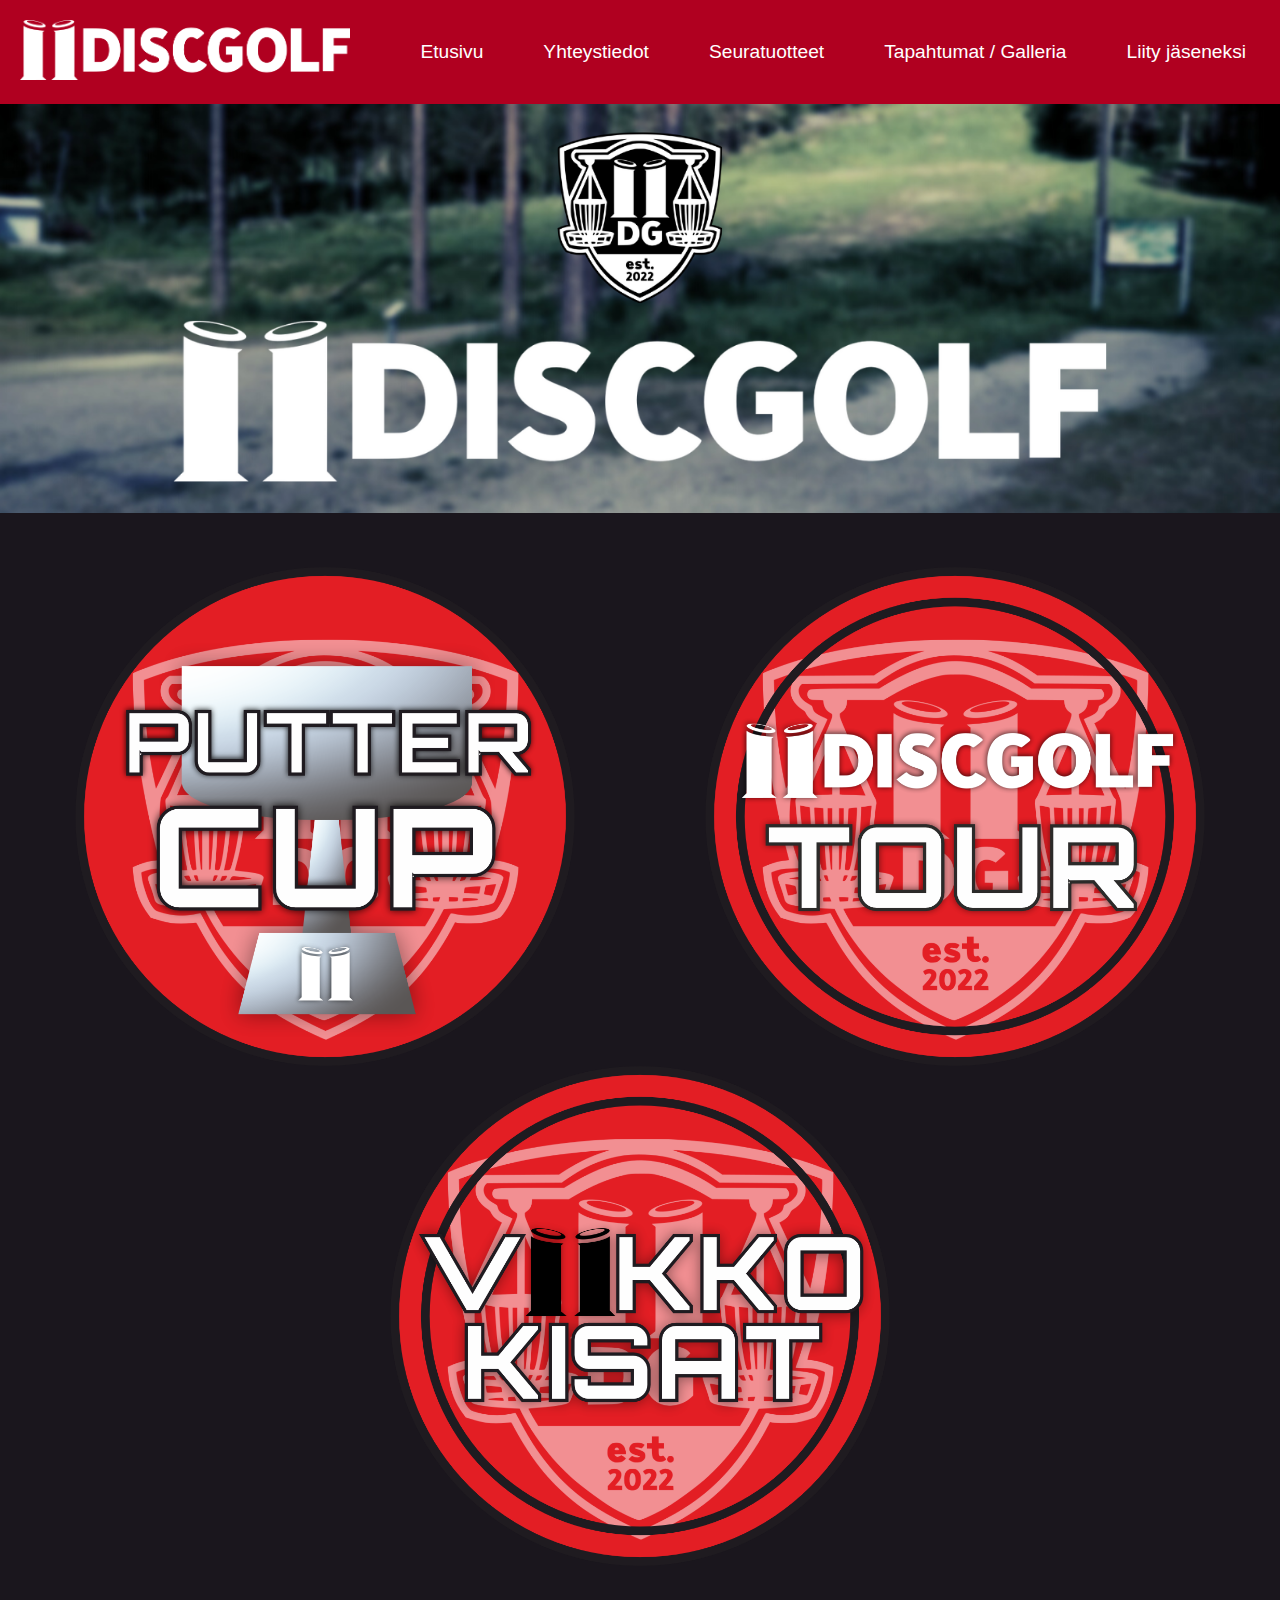
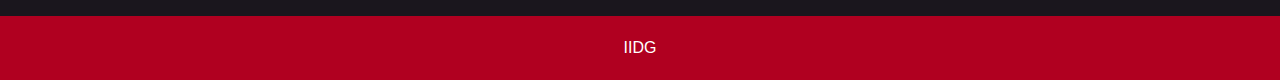
<file: tapahtumat.html>
<!DOCTYPE HTML>
<html>

<head>
    <meta charset="utf-8">
    <meta http-equiv="X-UA-Compatible" content="IE=edge">
    <meta name="viewport" content="width=device-width, initial-scale=1.0">
    <link rel="stylesheet" href="styles/bodyStyles.css">
    <link rel="stylesheet" href="styles/mainPageStyles.css">
    <link rel="stylesheet" href="styles/navigationBarStyles.css">
    <link rel="stylesheet" href="styles/footerStyles.css">
    <link rel="stylesheet" href="styles/eventPageStyles.css">
    <title>IiDiscGolf</title>
    <link rel="icon" type="imgs/logos/II_DG_vaakuna_nega_taustalla.png" href="imgs/logos/II_DG_vaakuna_nega_taustalla.png" />
</head>

<body>
    <nav class="navigationbar">
        <!-- Logo -->
        <div class="logo">
            <img class="logo_img" src="imgs/logos/II_discgolf_vaaka_white_taustaton.png" alt="logo" width="300"
                height="60">
        </div>

        <ul class="nav-links">
            <input type="checkbox" id="checkbox_toggle">
            <label for="checkbox_toggle" class="hamburger">&#9776;</label>
            <!-- Navigation menus -->
            <div class="&rdquo; navigation &rdquo;">
                <div>
                    <li><a href="index.html">Etusivu</a></li>
                </div>
                <div>
                    <li><a href="yhteystiedot.html">Yhteystiedot</a></li>
                </div>
                <div>
                    <li><a href="seuratuotteet.html">Seuratuotteet</a></li>
                </div>
                <div>
                    <li><a href="tapahtumat.html">Tapahtumat / Galleria</a></li>
                </div>
                <div>
                    <li><a href="liityJaseneksi.html">Liity jäseneksi</a></li>
                </div>
            </div>
        </ul>
    </nav>
    <div class="leftsidebar" style="background-image: url('imgs/chains.jpeg')">
    </div>
    <div class="rightsidebar" style="background-image: url('imgs/chains.jpeg')">
    </div>
    <div class="banner">
        <img class="banner_img" src="imgs/logos/II_DG_facebook_kansikuva_1_rajattu.png">
    </div>
    <div class="eventlogodiv">
        <img class="eventlogos" src="imgs/logos/puttercup merkki.png">
        <img class="eventlogos" src="imgs/logos/tour merkki.png">
        <img class="eventlogos" src="imgs/logos/viikkokisamerkki.png">
    </div>
</body>
<footer>
    <p>
        IIDG
    </p>
</footer>
</body>

</html>
</file>
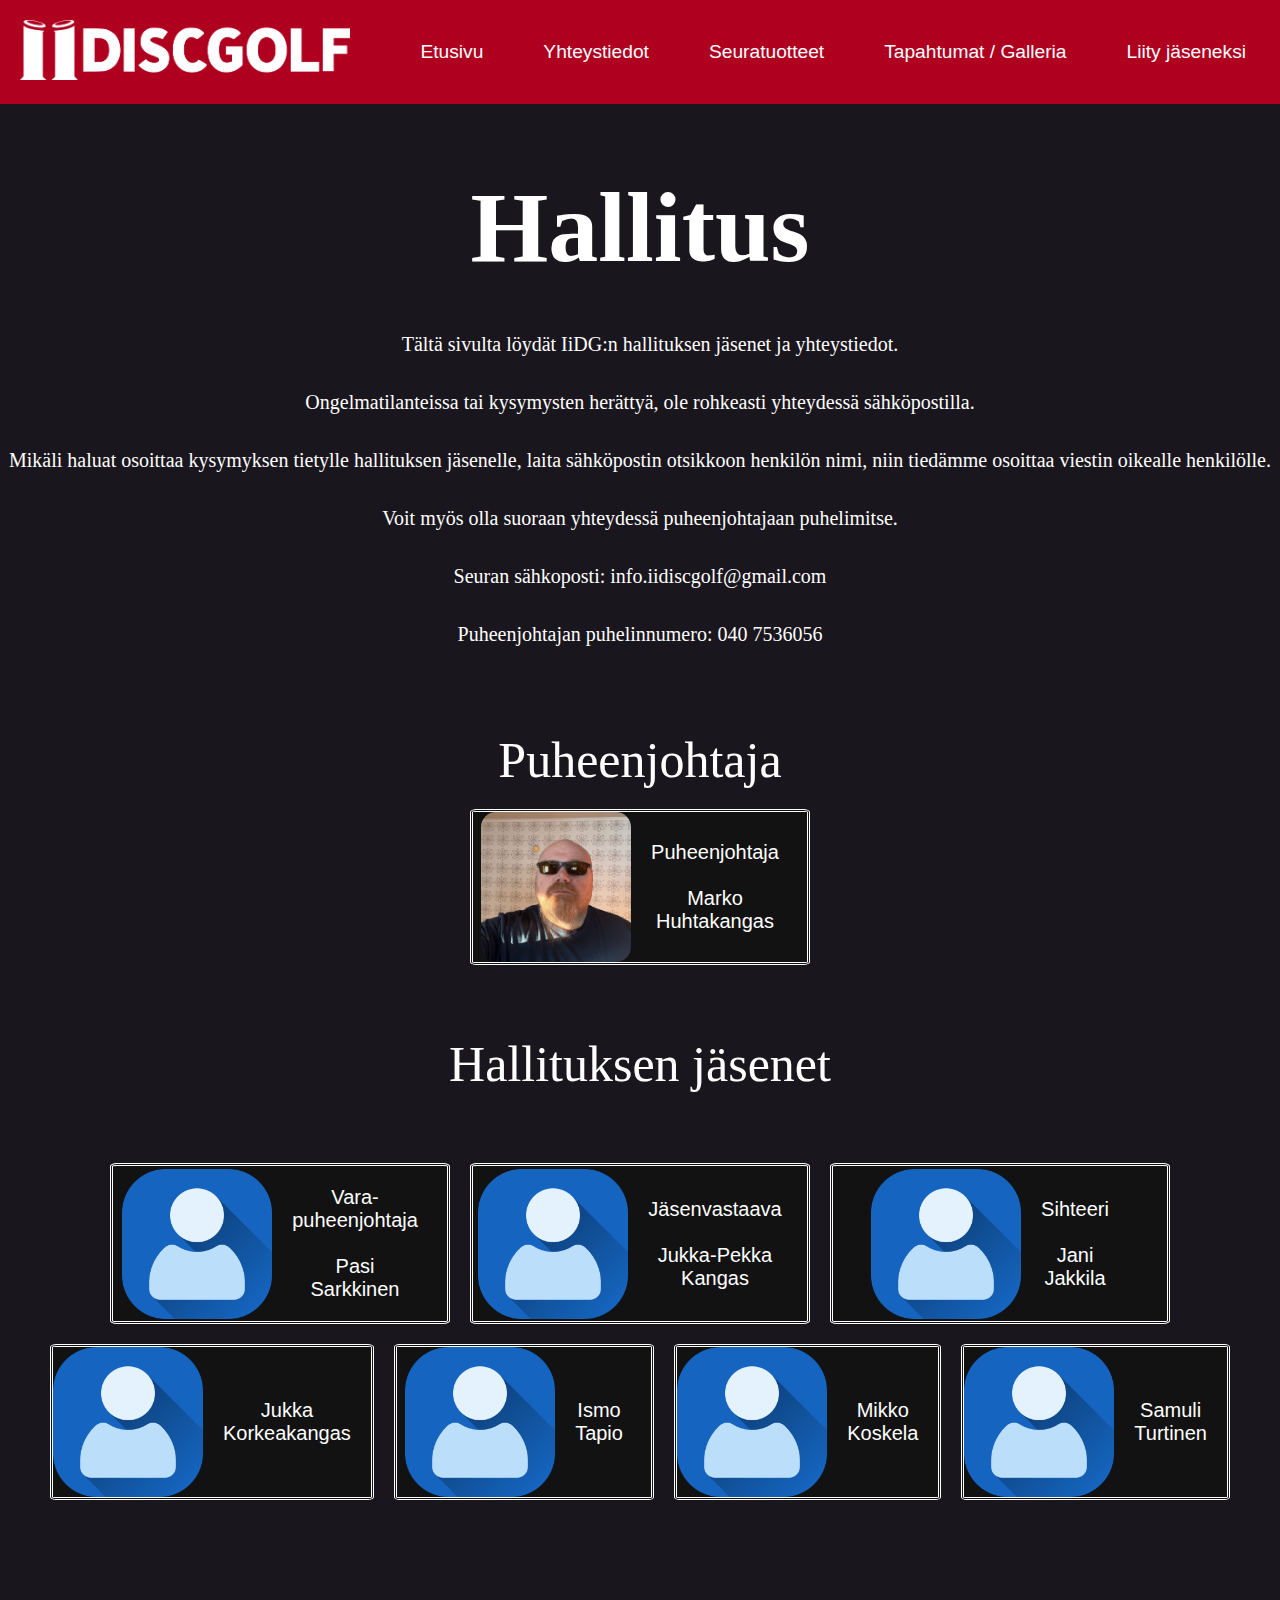
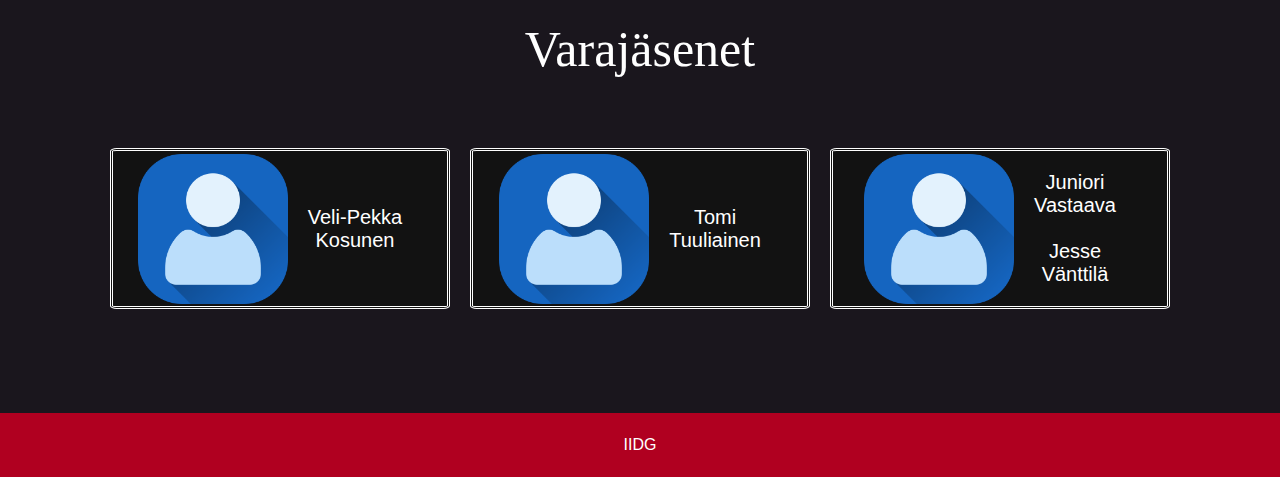
<file: yhteystiedot.html>
<!DOCTYPE HTML>
<html>

<head>
    <meta charset="utf-8">
    <meta http-equiv="X-UA-Compatible" content="IE=edge">
    <meta name="viewport" content="width=device-width, initial-scale=1.0">
    <link rel="stylesheet" href="styles/bodyStyles.css">
    <link rel="stylesheet" href="styles/ContactinformationPageStyles.css">
    <link rel="stylesheet" href="styles/navigationBarStyles.css">
    <link rel="stylesheet" href="styles/footerStyles.css">

    <title>IiDG/Yhteystiedot</title>
    <link rel="icon" type="imgs/logos/II_DG_vaakuna_nega_taustalla.png" href="imgs/logos/II_DG_vaakuna_nega_taustalla.png" />
</head>

<body>
    <nav class="navigationbar">
        <!-- Logo -->
        <div class="logo">
            <img class="logo_img" src="imgs/logos/II_discgolf_vaaka_white_taustaton.png" alt="logo" width="310"
                height="60">
        </div>

        <ul class="nav-links">
            <input type="checkbox" id="checkbox_toggle">
            <label for="checkbox_toggle" class="hamburger">&#9776;</label>
            <!-- Navigation menus -->
            <div class="&rdquo; navigation &rdquo;">
                <div>
                    <li><a href="index.html">Etusivu</a></li>
                </div>
                <div>
                    <li><a href="yhteystiedot.html">Yhteystiedot</a></li>
                </div>
                <div>
                    <li><a href="seuratuotteet.html">Seuratuotteet</a></li>
                </div>
                <div>
                    <li><a href="tapahtumat.html">Tapahtumat / Galleria</a></li>
                </div>
                <div>
                    <li><a href="liityJaseneksi.html">Liity jäseneksi</a></li>
                </div>
            </div>
        </ul>
    </nav>
    <div class="leftsidebar" style="background-image: url('imgs/chains.jpeg')">
    </div>
    <div class="rightsidebar" style="background-image: url('imgs/chains.jpeg')">
    </div>
    <div class="hallitusheading">
        <h1>Hallitus</h1>
        <p1>Tältä sivulta löydät IiDG:n hallituksen jäsenet ja yhteystiedot.<br>
            Ongelmatilanteissa tai kysymysten herättyä, ole rohkeasti yhteydessä sähköpostilla.<br>
            Mikäli haluat osoittaa kysymyksen tietylle hallituksen jäsenelle, laita sähköpostin otsikkoon henkilön nimi, niin tiedämme osoittaa viestin oikealle henkilölle.<br>
            Voit myös olla suoraan yhteydessä puheenjohtajaan puhelimitse.<br>
            Seuran sähkoposti: info.iidiscgolf@gmail.com<br>
            Puheenjohtajan puhelinnumero: 040 7536056<br><br></p1>
        <p>Puheenjohtaja</p>
    </div>
    <div class="Pj">
        <div class="picturecard">
            <div class="picturecardpicture">
                <img class="facepics" src="imgs/profilepics/Huhtakangas.jpeg" alt="Profiilikuva">
            </div>
            <div class="picturecardtext">
                <p class="name">Puheenjohtaja<br><br>Marko<br>Huhtakangas</p>
            </div>
        </div>
    </div>
    <div class="hallitusheading">
        <p>Hallituksen jäsenet</p>
    </div>
    <div class="profilepictures">

        <div class="picturecard">
            <div class="picturecardpicture">
                <img class="facepics" src="imgs/profilepics/user.png" alt="Profiilikuva">
            </div>
            <div class="picturecardtext">
                <p class="name">Vara-<br>puheenjohtaja<br><br>Pasi<br>Sarkkinen</p>
            </div>
        </div>
        <div class="picturecard">
            <div class="picturecardpicture">
                <img class="facepics" src="imgs/profilepics/user.png" alt="Profiilikuva">
            </div>
            <div class="picturecardtext">
                <p class="name">Jäsenvastaava<br><br>Jukka-Pekka<br>Kangas</p>
            </div>
        </div>

        <div class="picturecard">
            <div class="picturecardpicture">
                <img class="facepics" src="imgs/profilepics/user.png" alt="Profiilikuva">
            </div>
            <div class="picturecardtext">
                <p class="name">Sihteeri<br><br>Jani<br>Jakkila</p>
            </div>
        </div>
        <div class="picturecard">
            <div class="picturecardpicture">
                <img class="facepics" src="imgs/profilepics/user.png" alt="Profiilikuva">
            </div>
            <div class="picturecardtext">
                <p class="name">Jukka<br>Korkeakangas</p>
            </div>
        </div>
        <div class="picturecard">
            <div class="picturecardpicture">
                <img class="facepics" src="imgs/profilepics/user.png" alt="Profiilikuva">
            </div>
            <div class="picturecardtext">
                <p class="name">Ismo<br>Tapio</p>
            </div>
        </div>
        <div class="picturecard">
            <div class="picturecardpicture">
                <img class="facepics" src="imgs/profilepics/user.png" alt="Profiilikuva">
            </div>
            <div class="picturecardtext">
                <p class="name">Mikko<br>Koskela</p>
            </div>
        </div>
        <div class="picturecard">
            <div class="picturecardpicture">
                <img class="facepics" src="imgs/profilepics/user.png" alt="Profiilikuva">
            </div>
            <div class="picturecardtext">
                <p class="name">Samuli<br>Turtinen</p>
            </div>
        </div>

    </div>
    </div>
    <div class="hallitusheading">
        <p>Varajäsenet</p>
    </div>
    <div class="profilepictures">
        <div class="picturecard">
            <div class="picturecardpicture">
                <img class="facepics" src="imgs/profilepics/user.png" alt="Profiilikuva">
            </div>
            <div class="picturecardtext">
                <p class="name">Veli-Pekka<br>Kosunen</p>
            </div>
        </div>
        <div class="picturecard">
            <div class="picturecardpicture">
                <img class="facepics" src="imgs/profilepics/user.png" alt="Profiilikuva">
            </div>
            <div class="picturecardtext">
                <p class="name">Tomi<br>Tuuliainen</p>
            </div>
        </div>
                <div class="picturecard">
            <div class="picturecardpicture">
                <img class="facepics" src="imgs/profilepics/user.png" alt="Profiilikuva">
            </div>
            <div class="picturecardtext">
                <p class="name">Juniori<br>Vastaava<br><br>Jesse<br>Vänttilä</p>
            </div>
        </div>
    </div>
    <br><br><br>
    <footer>
        <p>
            IIDG
        </p>
    </footer>
</body>

</html>
</file>
<file: styles/bodyStyles.css>
* {
    margin: 0;
    padding: 0px;
    box-sizing: border-box;
}

body {
    font-family: Arial, Helvetica, sans-serif;
    margin-left: 0;
    margin-right: 0;
    padding-left: 0px 20px;
    padding-top: 100px;
    background-color: #1a161d;
}

p {
    padding: 20px;
    color: #ffffff;
}
h1{
    padding: 20px;
    color: #ffffff;
}
h2{
    padding: 20px;
    color: #ffffff;
}
a {
    text-decoration: none;
    text-align: center;
}
</file>
<file: styles/mainPageStyles.css>
.banner_img{
    width: 100%;
    height: 100%;
}
.mainpageimg{
    flex: 1;
    justify-content: right;
    align-items: right;
}
.mainpage_img{
    padding-top: 10px;
    width: 100%;
    height: 95%;
}
.main_text{
    flex: 2;
    padding-bottom: 30px;
}
.main_page{
    display: flex;
}
.join_button_div{
        position: center;
        text-align: center;
        padding: 20px;
}
.join_button_div a{
    padding: 20px;
   color: #fff;
}
.join_button_div li:hover{
    background-color: #cf6679;
    transition: 0.3s ease;
    border-radius: 5px;
    
}
.join_button_div li{
    background-color:#B00020;
    margin-top: 12px;
    display: inline-block;
    align-items: center;
    padding: 5px 14px;
    border-radius: 5px;
}
h4{
    font-family: "Times New Roman", "times, serif"; 
    font-size: 30px;
    color: #fff;
    text-align: center;
}
.partners{
    display: block;
    padding: 30px;
    border-top-style: solid;
    border-bottom-style: solid;
    border-color: #B00020;
    border-width: 10px;
    
}
.partner_photo {
    padding: 20px;
    margin: auto;
    max-height: 300px;
    max-width: 300px;
}
.partner_photos{
    padding-top: 20px;
    gap: 20px;
    display: flex;
    flex-direction: row;
    flex-wrap: wrap;
}
.partner_links {
    padding-top: 20px;
    padding-bottom: 20px;
    gap: 20px;
    display: flex;
    flex-direction: row;
    flex-wrap: wrap;
    border-bottom-style: solid;
    border-color: #B00020;
    border-width: 10px;
}
.partner_links a{
    padding: 20px;
    color: #ffffff;
}
.partner_links a{
    color: #3366CC;
    text-decoration: underline;
}
.partner_links a:hover{
   color: red;
}
</file>
<file: styles/navigationBarStyles.css>
li {
    list-style: none;
    flex: auto;
    font-size: 1.5vw;
    text-align: center;
}
.logo_img{
   width: 95%;
}
.navigationbar {
    display: flex;
    align-items: center;
    flex-direction: row;
    justify-content: space-between;
    padding: 20px;
    background-color: #B00020;
    color: #fff;
    position: fixed;
    left: 0;
    right: 0;
    top: 0;
}

.nav-links a {
    color: #fff;
}

.navigation {
    display: flex;
    flex: 1;
    gap: 1em;
    font-size: 32px;
    align-items: center;
}

.navigation li:hover {
    background-color: #cf6679;
    border-radius: 5px;
    transition: 0.3s ease;
}

.navigation li {
    padding: 5px 14px;
}

/* Checkbox hack */
#checkbox_toggle {
    display: none;
}

.hamburger {
    display: none;
    font-size: 24px;
    user-select: none;
}
/* medium screens doesn't have hamburger menu */
@media (max-width: 768px) {
    .navigationbar{
        left: 0;
        right: 0;
    }
    .navigation {
        display: none;
        position: absolute;
        background-color: #B00020;
        right: 0;
        left: 0;
        text-align: center;
        padding: 16px 0;
    }
    li{
        font-size: 25px;
    }
    .navigation li:hover {
        display: inline-block;
        background-color: #cf6679;
        transition: 0.3s ease;
    }

    .navigation li+li {
        margin-top: 12px;
    }

    #checkbox_toggle:checked~.navigation {
        display: block;
    }

    .hamburger {
        display: block;
    }
    .mainpageimg{
        display: none;
    }
}
/* for big screens add sidebars */
@media (min-width: 1599px) {

    .navigationbar{
        left: 300px;
        right: 300px;
    }
    body {
        margin-left: 300px;
        margin-right: 300px;
    }
    li{
        font-size: 1.2vw;
    }
    /* SIDEBAR */
    .leftsidebar {
        background-image: url("imgs/chains.jpeg");
        opacity: 0.1;
        height: 100%;
        width: 300px;
        position: fixed;
        z-index: 1;
        top: 0px;
        left: 0px;
        /* overflow-x: hidden;*/
        padding-top: 20px;
    }

    .rightsidebar {
        background-image: url("imgs/chains.jpeg");
        opacity: 0.1;
        height: 100%;
        width: 300px;
        position: fixed;
        z-index: 1;
        top: 0px;
        right: 0px;
        /* overflow-x: hidden;*/
        padding-top: 20px;
        border-left: solid;
    }
}
</file>
<file: styles/footerStyles.css>
footer {
    text-align: center;
    padding: 3px;
    background-color: #B00020;
    color: white;
  }
</file>
<file: styles/productPageStyles.css>
.products{
    display: flex;
    justify-content: left;
    flex-wrap: wrap;
}
.productInfo{
    flex: 1;
    flex-direction: row;
    border-top-style: solid;
    border-color: #B00020;
    border-width: 10px;
    min-width: 398px;
}
.product_photo_cont{
    flex: 1;
    padding: 20px;
    align-items: left;
    min-height: 550px;
    min-width: 500px;
    flex-direction: row;
    border-top-style: solid;
    border-color: #B00020;
    border-width: 10px;
}
@media (max-width: 798px) {
    .products{
        flex: content;
    }
    .product_photo_cont{
        min-width: 300px;
        min-height: 300px;
    }
    .productInfo{
        min-width: 398px;
    }
}
@media (max-width: 698px)
{
    .productInfo{
        border-top-style: none;
    }
}
@media (max-width: 475px) {
    .products{
        flex: content;
    }
    .productInfo{
        border-top-style: none;
    }
    .product_photo_cont{
        min-width: 250px;
        min-height: 200px;
    } .productInfo{
        min-width: 250px;
    }
}
.product_photo{
    width: 100%;
    height: 95%;
}
</file>
<file: styles/eventPageStyles.css>
.eventlogos {
    max-width: 500px;
    border-radius: 10px;
    margin: 0 auto;
    display: flex;
    flex-wrap: wrap;
    flex-direction: row;
}
.eventlogodiv {
    padding: 10px;
    padding-top: 50px;
    padding-bottom: 50px;
    margin: 0 auto;
    display: flex;
    flex-wrap: wrap;
    flex-direction: row;
}
</file>
<file: styles/ContactinformationPageStyles.css>
.name{
    padding-left: 20px;
    text-align: center;
    font-size: 35px;
}
.profilepictures{
    display: flex;
    justify-content: center;
    gap: 20px;
    flex-wrap: wrap;
    padding: 50px;
}
.picturecard{
    flex: 3;
    display: flex;
    max-height: 500px;
    justify-content: center;
    align-items: center;
    background-color: #121212;
    border-style: double;
    border-color: #fff;
    border-radius: 2%;
    max-width: 340px;
    flex-direction: row;
}
.picturecardpicture{
  display: flex;
}
.picturecardtext{
    display: flex;
}
.picturecard p{
    font-size: 20px;
}
.facepics{
    margin: auto;
    height: 150px;
    width: 150px;
    border-radius: 10%;
}
.hallitusheading{
    font-family: "luminari, fantasy";
    font-size: 50px;
    text-align: center;
    padding-top: 50px;   
}
.hallitusheading p1{
    padding: 20px;
    font-size: 20px;
    color: #fff;
}
.Pj{
    display: flex;
    justify-content: center;
}
</file>
